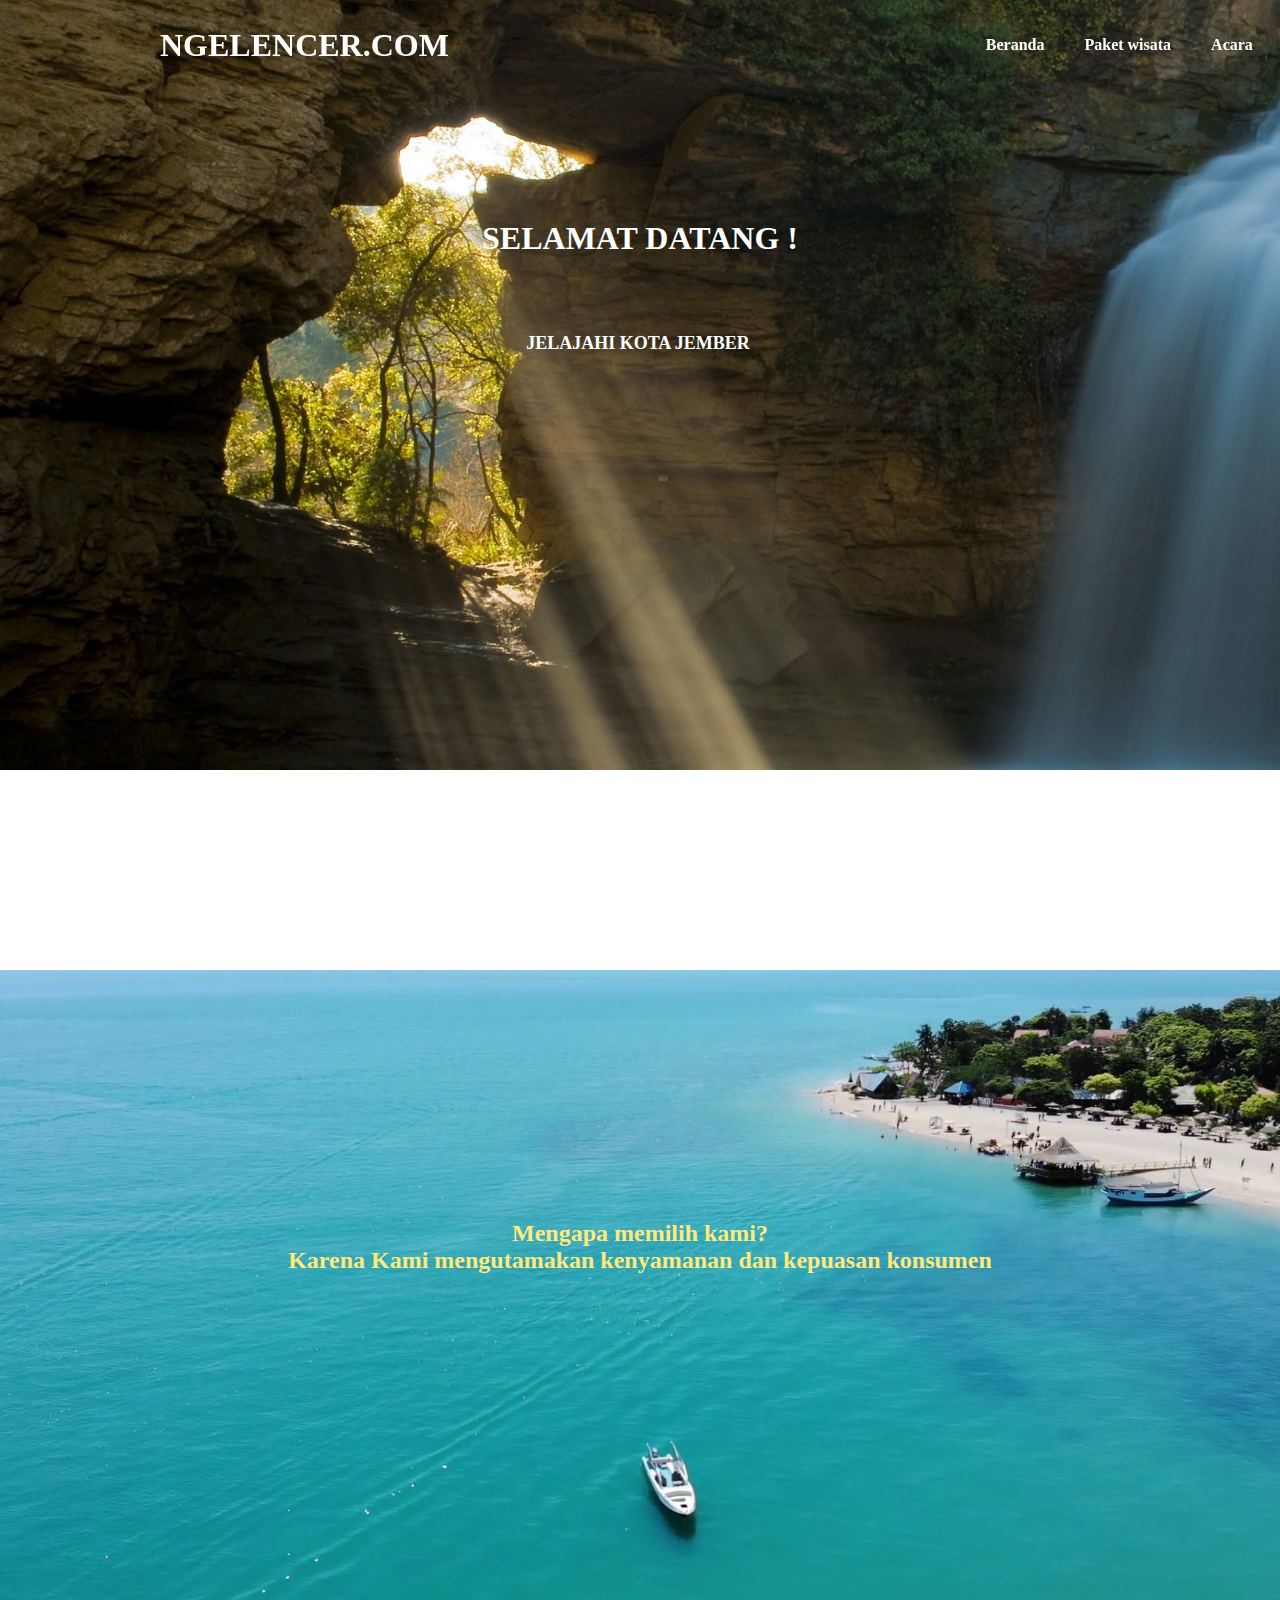
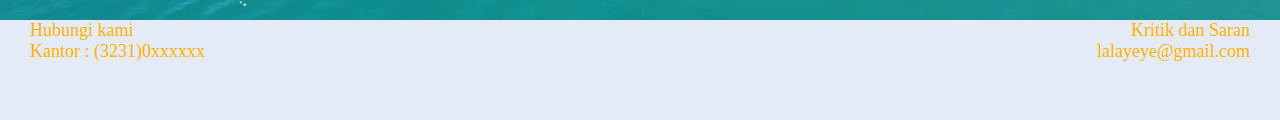
<file: index.html>
<!DOCTYPE html>
<html lang="en">
<head>
    <meta charset="UTF-8">
    <meta name="viewport" content="width=device-width, initial-scale=1.0">
    <meta http-equiv="X-UA-Compatible" content="ie=edge">
    <link rel="stylesheet" href="https://cdnjs.cloudflare.com/ajax/libs/font-awesome/4.7.0/css/font-awesome.min.css">
    <link rel="stylesheet" href="style.css">
    <title>NGELENCER.COM | Beranda</title>
</head>
<body>
    
    <div class="bg">
        <!-- navbar -->

        <div class="bg_nv">
            <div class="logo">
                <H1>NGELENCER.COM</H1>
            </div>
            
            <div class="menu" id="myMenu">
                <a href="login.html">Masuk</a>
                <a href="acara.html">Acara</a>
                <a href="paketwisata.html">Paket wisata</a>
                <a href="#">Beranda</a>
                <a href="javascript:void(0);" class="icon" onclick="myFunction()">
                    <i class="fa fa-bars"></i>
                </a>
            </div>
        </div>
        <!-- end navbar -->

        <!-- page -->
        <div class="container">
            <h1 class="wlcm">SELAMAT DATANG !</h1>
            <br>
            <br>
            <!-- <h1 class="choice">PILIH TUJUAN ANDA</h1> -->

            <div class="chc1">
                <a href="wisata.html">JELAJAHI KOTA JEMBER</a>
            </div>

        </div>

    </div>

    <div class="break"></div>

    <div class="bg1">
        <div class="intr">
            <h2>Mengapa memilih kami? <br> Karena Kami mengutamakan kenyamanan dan kepuasan konsumen</h2>
        </div>

        <div class="contact">
            <p>Hubungi kami <br> Kantor : (3231)0xxxxxx</p>
        </div>

        <div class="mssg">
            <p>Kritik dan Saran <br> lalayeye@gmail.com </p>
        </div>
    </div>

        <!-- end page -->


</body>

<script>
        function myFunction() {
            var x = document.getElementById("myMenu");
            if (x.className === "menu") {
                x.className += " responsive";
            } else {
                x.className = "menu";
            }
        }
</script>
</html>
</file>
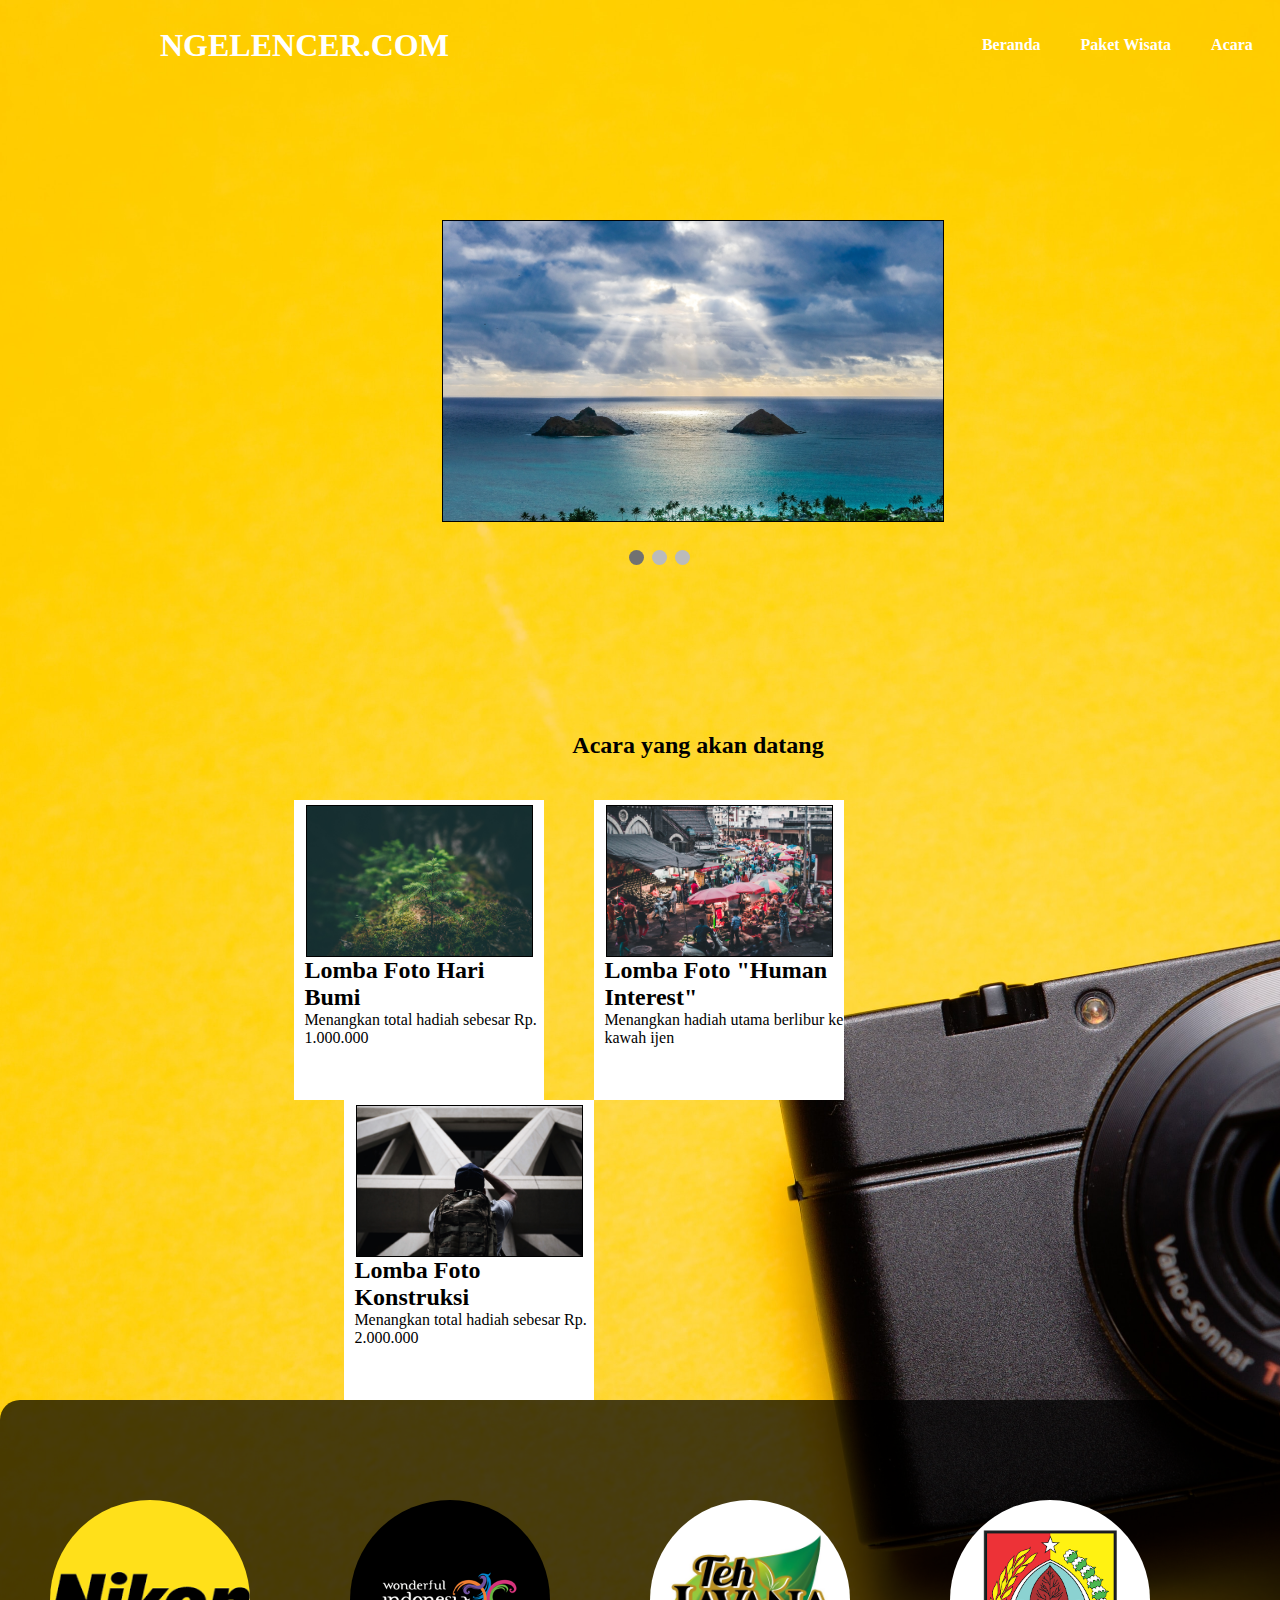
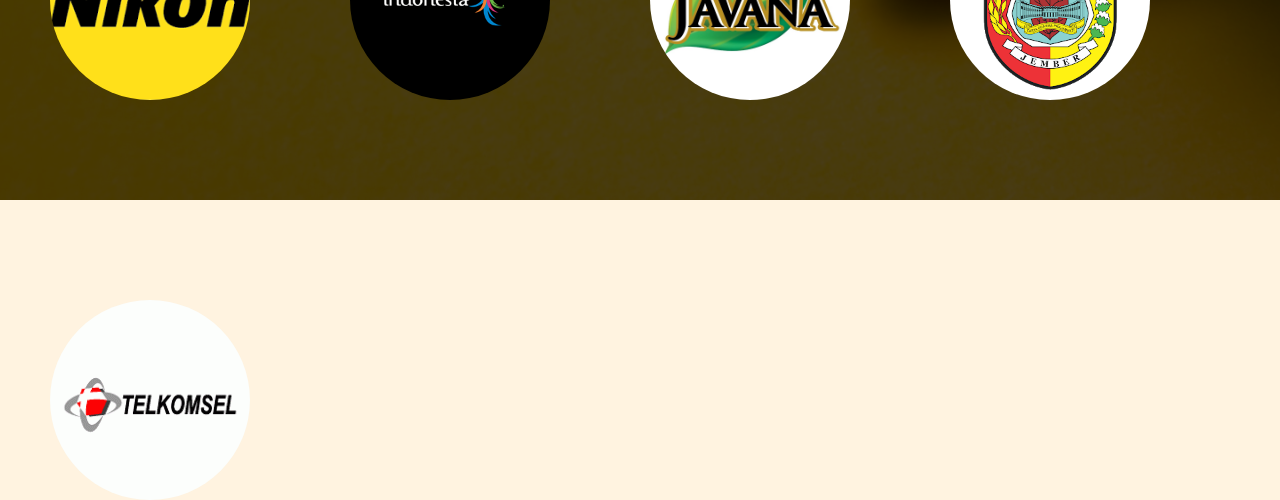
<file: acara.html>
<!DOCTYPE html>
<html lang="en">
<head>
    <meta charset="UTF-8">
    <meta name="viewport" content="width=device-width, initial-scale=1.0">
    <meta http-equiv="X-UA-Compatible" content="ie=edge">
    <link rel="stylesheet" href="https://cdnjs.cloudflare.com/ajax/libs/font-awesome/4.7.0/css/font-awesome.min.css">
    <link rel="stylesheet" href="acara.css">
    <title>NGELENCER.COM | Acara </title>
</head>
<body>

    <div class="cont">
        <!-- navbar -->

        <div class="bg_nv">
            <div class="logo">
                <H1>NGELENCER.COM</H1>
            </div>
            
            <div class="menu" id="myMenu">
                <a href="login.html">Masuk</a>
                <a href="#">Acara</a>
                <a href="paketwisata.html">Paket Wisata</a>
                <a href="index.html">Beranda</a>
                <a href="javascript:void(0);" class="icon" onclick="myFunction()">
                        <i class="fa fa-bars"></i>
                    </a>
                </div>
        </div>

        <!-- end navbar -->
            
        <div class="slideshowcont">
            <div style="background-image: url(img/amanda-phung-1w2xsyc2wwI-unsplash.jpg);" class="mySlides">
            </div>

            <div style="background-image: url(img/anton-darius-thesollers-IuQKQxZs-TA-unsplash.jpg);" class="mySlides">
            </div>

            <div style="background-image: url(img/thomas-willmott-TK9ymohO1D4-unsplash.jpg);" class="mySlides"></div>
        </div>
        <br>

        <div style="text-align:center" class="dodot">
            <span class="dot"></span> 
            <span class="dot"></span> 
            <span class="dot"></span> 
        </div>

        <div class="up">
            <h1>Acara yang akan datang</h1>
        </div>
        <div class="con">
            <a href="lomba_a.html">
            <div class="a">
                <div class="a1"></div>
                <h1>Lomba Foto Hari Bumi</h1>
                <p>Menangkan total hadiah sebesar Rp. 1.000.000</p>
            </div>
            </a>

            <a href="lomba_b.html">
            <div class="b">
                <div class="b1"></div>
                <h1>Lomba Foto "Human Interest"</h1>
                <p>Menangkan hadiah utama berlibur ke kawah ijen </p>
            </div>
            </a>
            <a href="lomba_c.html">
            <div class="c">
                <div class="c1"></div>
                <h1>Lomba Foto Konstruksi</h1>
                <p>Menangkan total hadiah sebesar Rp. 2.000.000</p>
            </div>
            </a>

        </div>
    <!-- end body -->

    <!-- footer -->
        <div class="iklan">
            <div class="sp1"></div>
            <div class="sp2"></div>
            <div class="sp3"></div>
            <div class="sp4"></div>
            <div class="sp5"></div>
        </div>
    </div>




    <!-- end footer -->
    </div>

</body>
<script>
    var slideIndex = 0;
    showSlides();
        
function showSlides() {
    var i;
    var slides = document.getElementsByClassName("mySlides");
    var dots = document.getElementsByClassName("dot");
    for (i = 0; i < slides.length; i++) {
    slides[i].style.display = "none";  
    }
    slideIndex++;
    if (slideIndex > slides.length) {slideIndex = 1}    
    for (i = 0; i < dots.length; i++) {
    dots[i].className = dots[i].className.replace(" active", "");
    }
    slides[slideIndex-1].style.display = "block";  
    dots[slideIndex-1].className += " active";
    setTimeout(showSlides, 2000); // Change image every 2 seconds
}
</script>
        
<script>
    function myFunction() {
        var x = document.getElementById("myMenu");
        if (x.className === "menu") {
            x.className += " responsive";
        } else {
            x.className = "menu";
        }
    }
</script>


</html>
</file>
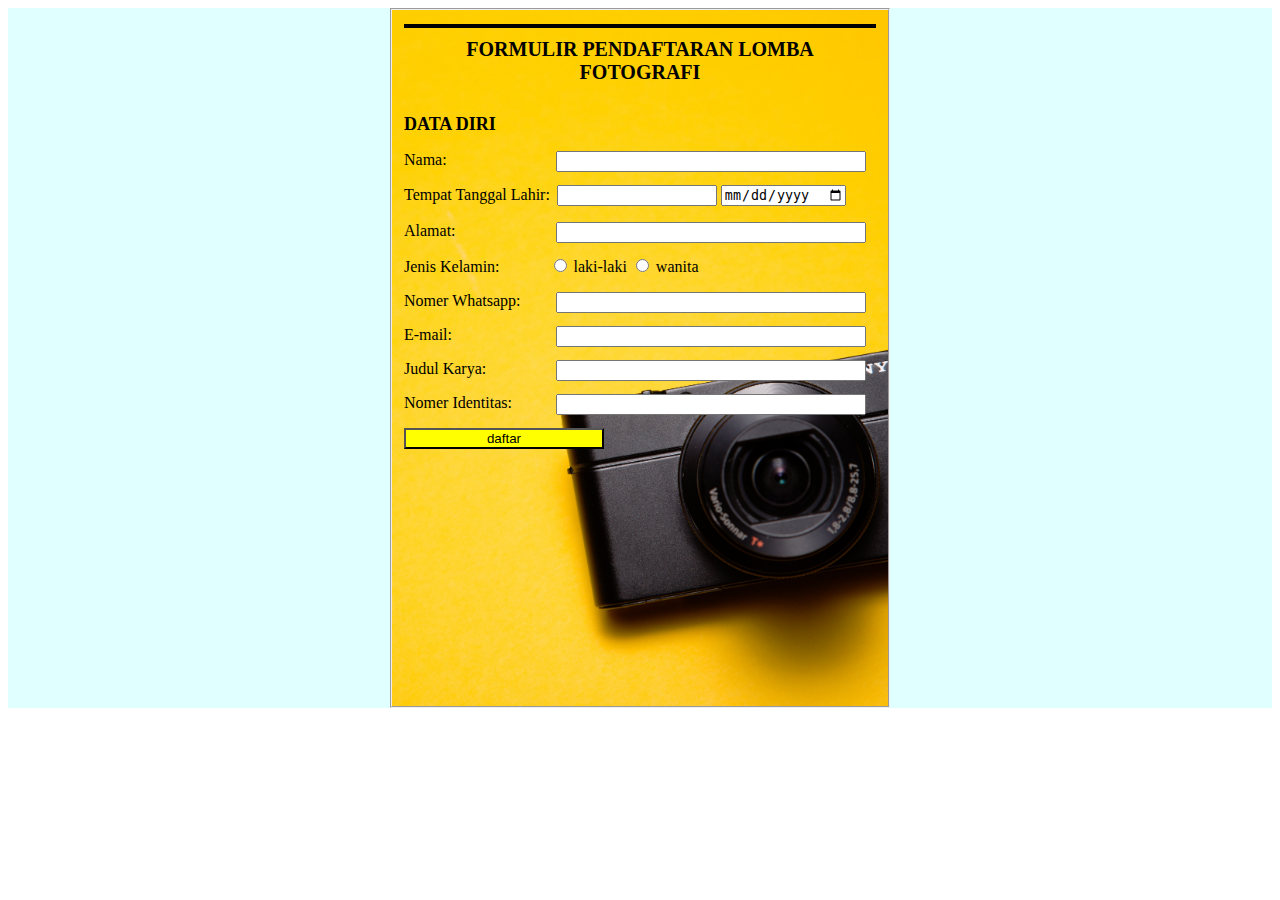
<file: form.html>
<!DOCTYPE html>
<html lang="en">
<head>
    <meta charset="UTF-8">
    <meta name="viewport" content="width=device-width, initial-scale=1.0">
    <meta http-equiv="X-UA-Compatible" content="ie=edge">
    <link rel="stylesheet" href="form.css">
    <title>form</title>
</head>
<body>
    <!-- <form action="login.php" method="POST"> -->
    <div class="FORM">

        <form action="index.html" method="">
            <fieldset class="form">
            <!-- <legend class="tittle">Login</legend> -->
            <hr class="garis">
            <h1>FORMULIR PENDAFTARAN LOMBA FOTOGRAFI</h1>
            <h2>DATA DIRI</h2>
            <p>
                <label >Nama: </label>
                <input class="nama" type="text"/>
            </p>

            <p>
                <label >Tempat Tanggal Lahir: </label>
                <input  class= "tempat" type="place">
                <input type="date" >
            </p>

            <p>
                <label >Alamat: </label>
                <input class="alamat" type="text"/>
            </p>

            <p>
                <label>Jenis Kelamin: </label>
                <label><input class="laki" type="radio" name="gender" value="male"/> laki-laki</label>
                <label><input type="radio" name="gender" value="female"/> wanita</label>
            </p>

            <p>
                <label >Nomer Whatsapp: </label>
                <input class="wa" type="string">
            </p>

            <p>
                <label >E-mail:</label>
                <input class="email" type="email">
            </p>

            <p>
                <label >Judul Karya:</label>
                <input class="judul" type="text">
            </p>

            <p>
                <label >Nomer Identitas:</label>
                <input class="NoID" type="string">
            </p>

            <!-- <a style="width: 200px;height: 50px; background-color: gray; text-decoration: none; color: black;" href="e-tourismhome.html">daftar</a> -->
             <p>
                <input class="submit" type="submit" name="submit" value="daftar"/>
            </p>

            </fieldset>
        </form>

    </div>  

</body>
</html>
</file>
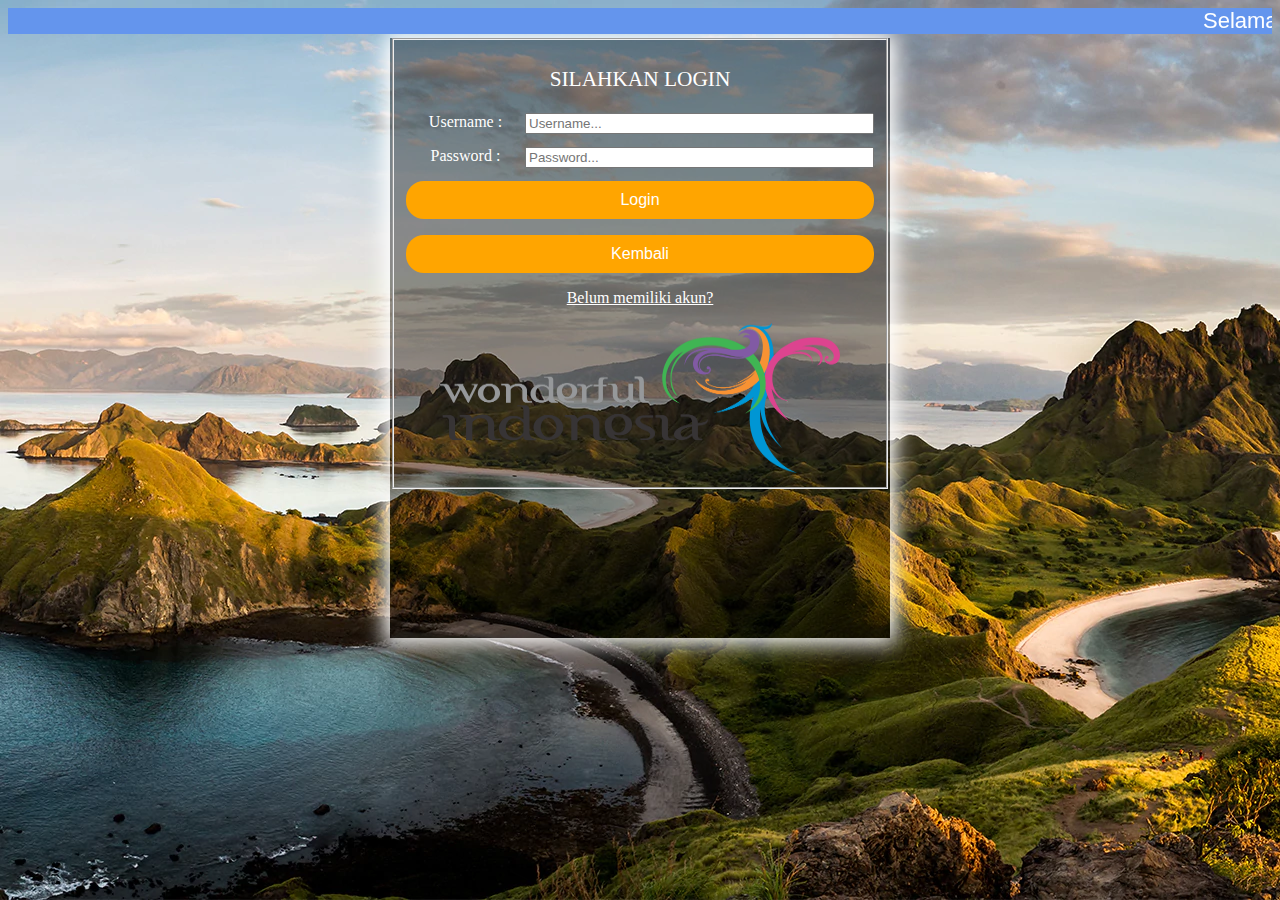
<file: login.html>
<!DOCTYPE html>
<html>
<head>
	 <marquee scrollamount="8" bgcolor=#6495ED style="font-family:arial; font-size:22px">Selamat datang di website kami ! Silahkan login terlebih dahulu untuk menikmati paket liburan yang kami sediakan !
        </marquee>
    <title>Login</title>
    <link rel="stylesheet" type="text/css" href="login.css">
</head>
<body>
	<center>
	<form class="login" action="index.html" method="GET" enctype="multipart/form-data">
	<fieldset class="login2">
		<p class="tulisan_login">Silahkan Login</p>
		<p>
		<label>Username :</label>
        <input minlength="8" type="text" name="username" placeholder="Username..." style="width: 341px; float: right" required="" />
		</p>
		<p><label>Password :</label> 
        <input minlength="8" type="password" name="password" placeholder="Password..." style="width: 341px; float: right" required="" />
        </p>
        <p>
        <input type="submit" class="tombol_login" value="Login">
		</p>
		<p>
		<input type="button" class="tombol_back" value="Kembali" onclick="history.go(-1)">
		</p>
		<p>
		<a type="link" style="color: white" href="register.html">Belum memiliki akun?</a>
		</p>
		<img src="img/wi.png" height="150" width="400"/>
	</center>	
</fieldset>
</form>
</body>
</html>
</file>
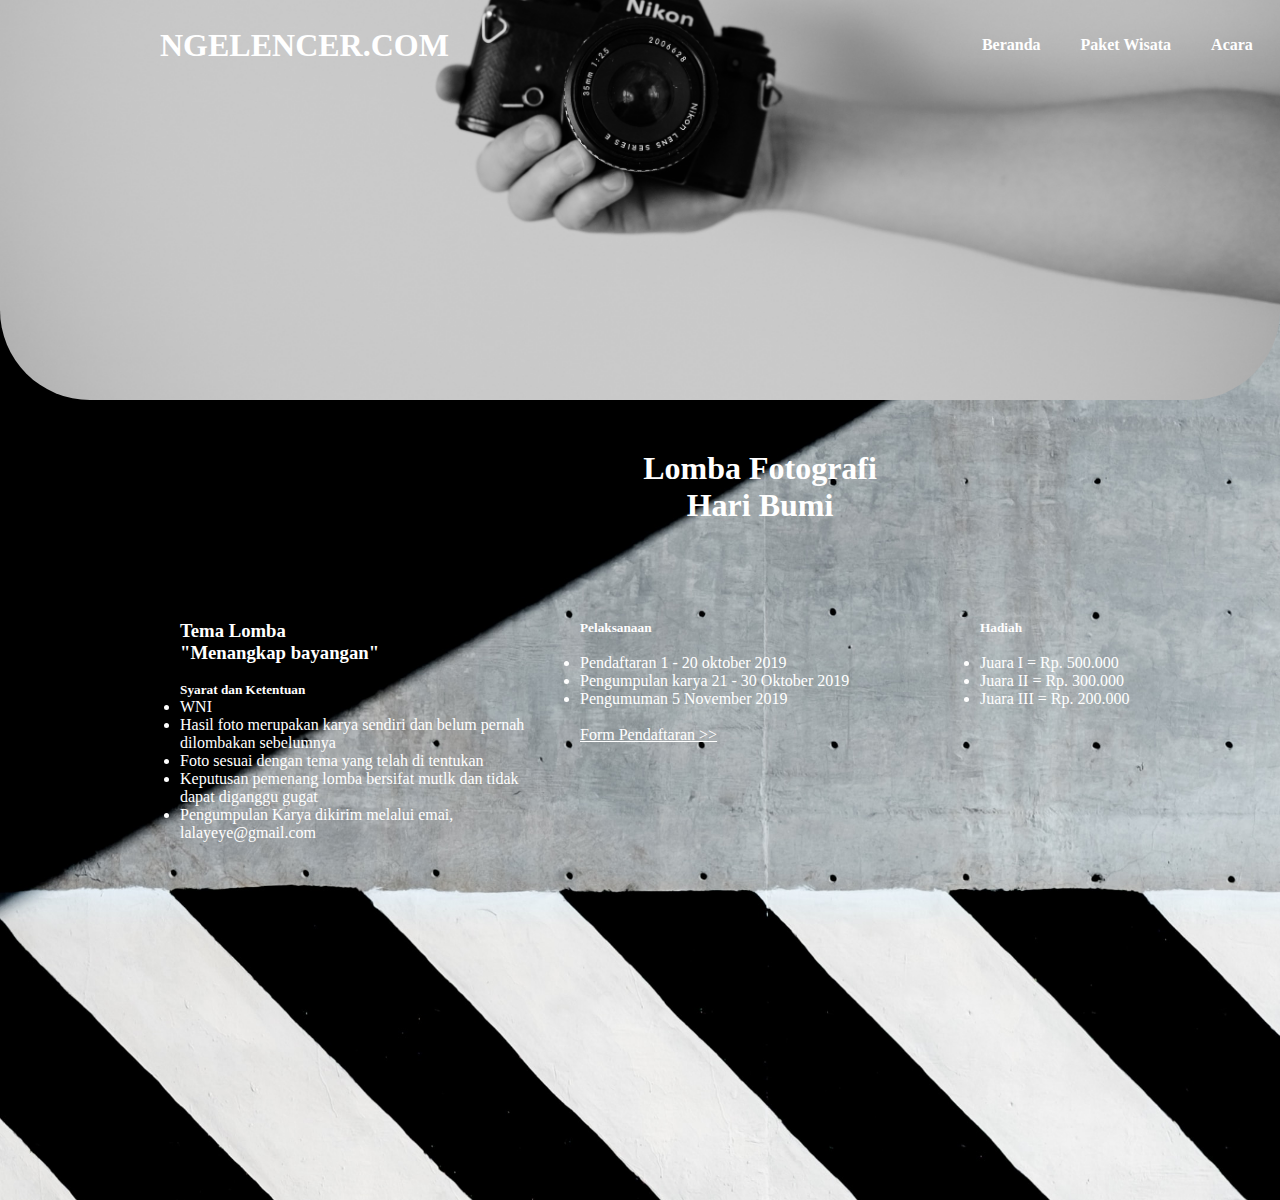
<file: lomba_a.html>
<!DOCTYPE html>
<html lang="en">
<head>
    <meta charset="UTF-8">
    <meta name="viewport" content="width=device-width, initial-scale=1.0">
    <meta http-equiv="X-UA-Compatible" content="ie=edge">
    <link rel="stylesheet" href="https://cdnjs.cloudflare.com/ajax/libs/font-awesome/4.7.0/css/font-awesome.min.css">
    <link rel="stylesheet" href="lomba_a.css">
    <title> NGELENCER.COM | LOMBA</title>
</head>
<body>

    <div class="bg">

        <div class="pttrn">

            <!-- navbar -->
            
            <div class="bg_nv">
                <div class="logo">
                    <H1>NGELENCER.COM</H1>
                </div>
                
                <div class="menu" id="myMenu">
                    <a href="login.html">Masuk</a>
                    <a href="acara.html">Acara</a>
                    <a href="paketwisata.html">Paket Wisata</a>
                    <a href="index.html">Beranda</a>
                    <a href="javascript:void(0);" class="icon" onclick="myFunction()">
                        <i class="fa fa-bars"></i>
                        </a>
                </div>
            </div>
                
            <!-- end navbar -->

        </div>

        <div class="up">
                <h1>Lomba Fotografi <br> Hari Bumi</h1>
        </div>

        <div class="cont">
            <div class="a">
                <h3>Tema Lomba <br> "Menangkap bayangan" </h3>
                <br>
                <h5>Syarat dan Ketentuan</h5>
                <li>WNI</li>
                <li>Hasil foto merupakan karya sendiri dan belum pernah dilombakan sebelumnya</li>
                <li>Foto sesuai dengan tema yang telah di tentukan</li>
                <li>Keputusan pemenang lomba bersifat mutlk dan tidak dapat diganggu gugat </li>
                <li>Pengumpulan Karya dikirim melalui emai, lalayeye@gmail.com</li>
            </div>
            <div class="b">
                <h5>Pelaksanaan</h5>
                <br>
                <li>Pendaftaran 1 - 20 oktober 2019</li>
                <li>Pengumpulan karya 21 - 30 Oktober 2019</li>
                <li>Pengumuman 5 November 2019</li>
                <br>
                <a style="color: white; " href="form.html">Form Pendaftaran >></a>
            </div>
            <div class="c">
                <h5>Hadiah</h5>
                <br>
                <li>Juara I = Rp. 500.000 </li>
                <li>Juara II = Rp. 300.000 </li>
                <li>Juara III = Rp. 200.000 </li>
            </div>
        </div>

    </div>
</body>

<script>
    function myFunction() {
        var x = document.getElementById("myMenu");
        if (x.className === "menu") {
            x.className += " responsive";
        } else {
            x.className = "menu";
        }
    }
</script>


</html>
</file>
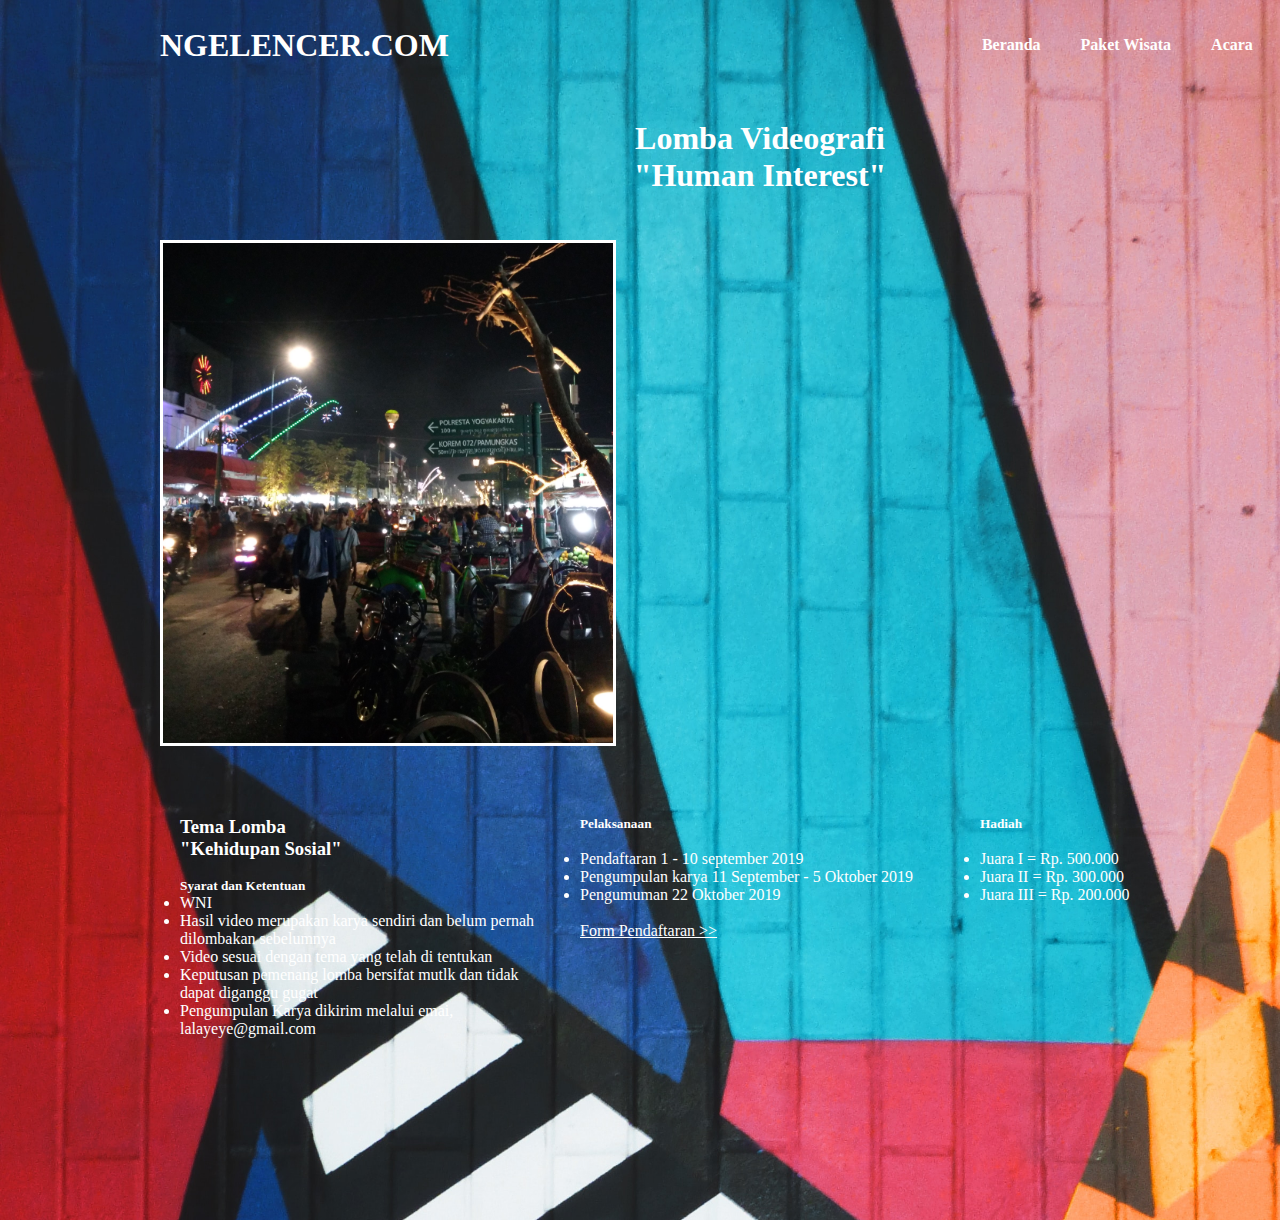
<file: lomba_b.html>
<!DOCTYPE html>
<html lang="en">
<head>
    <meta charset="UTF-8">
    <meta name="viewport" content="width=device-width, initial-scale=1.0">
    <meta http-equiv="X-UA-Compatible" content="ie=edge">
    <link rel="stylesheet" href="https://cdnjs.cloudflare.com/ajax/libs/font-awesome/4.7.0/css/font-awesome.min.css">
    <link rel="stylesheet" href="lomba_b.css">
    <title> NGELENCER.COM | LOMBA</title>
</head>
<body>

    <div class="bg">

        <!-- <div class="pttrn"> -->

            <!-- navbar -->
            
            <div class="bg_nv">
                <div class="logo">
                    <H1>NGELENCER.COM</H1>
                </div>
                
                <div class="menu" id="myMenu">
                    <a href="login.html">Masuk</a>
                    <a href="acara.html">Acara</a>
                    <a href="paketwisata.html">Paket Wisata</a>
                    <a href="index.html">Beranda</a>
                    <a href="javascript:void(0);" class="icon" onclick="myFunction()">
                        <i class="fa fa-bars"></i>
                        </a>
                </div>
            </div>
                
            <!-- end navbar -->

        <!-- </div> -->

        <div class="up">
            <h1>Lomba Videografi <br> "Human Interest"</h1>
        </div>

        <div class="pattern"></div>

        <div class="cont">
            <div class="a">
                <h3>Tema Lomba <br> "Kehidupan Sosial" </h3>
                    <br>
                    <h5>Syarat dan Ketentuan</h5>
                    <li>WNI</li>
                    <li>Hasil video merupakan karya sendiri dan belum pernah dilombakan sebelumnya</li>
                    <li>Video sesuai dengan tema yang telah di tentukan</li>
                    <li>Keputusan pemenang lomba bersifat mutlk dan tidak dapat diganggu gugat </li>
                    <li>Pengumpulan Karya dikirim melalui emai, lalayeye@gmail.com</li>
            </div>
            <div class="b">
                <h5>Pelaksanaan</h5>
                    <br>
                    <li>Pendaftaran 1 - 10 september 2019</li>
                    <li>Pengumpulan karya 11 September - 5 Oktober 2019</li>
                    <li>Pengumuman 22 Oktober 2019</li>
                    <br>
                    <a style="color: white; " href="form.html">Form Pendaftaran >></a>
            </div>
            <div class="c">
                <h5>Hadiah</h5>
                    <br>
                    <li>Juara I = Rp. 500.000 </li>
                    <li>Juara II = Rp. 300.000 </li>
                    <li>Juara III = Rp. 200.000 </li>
            </div>
        </div>

    </div>
</body>

<script>
    function myFunction() {
        var x = document.getElementById("myMenu");
        if (x.className === "menu") {
            x.className += " responsive";
        } else {
            x.className = "menu";
        }
    }
</script>


</html>
</file>
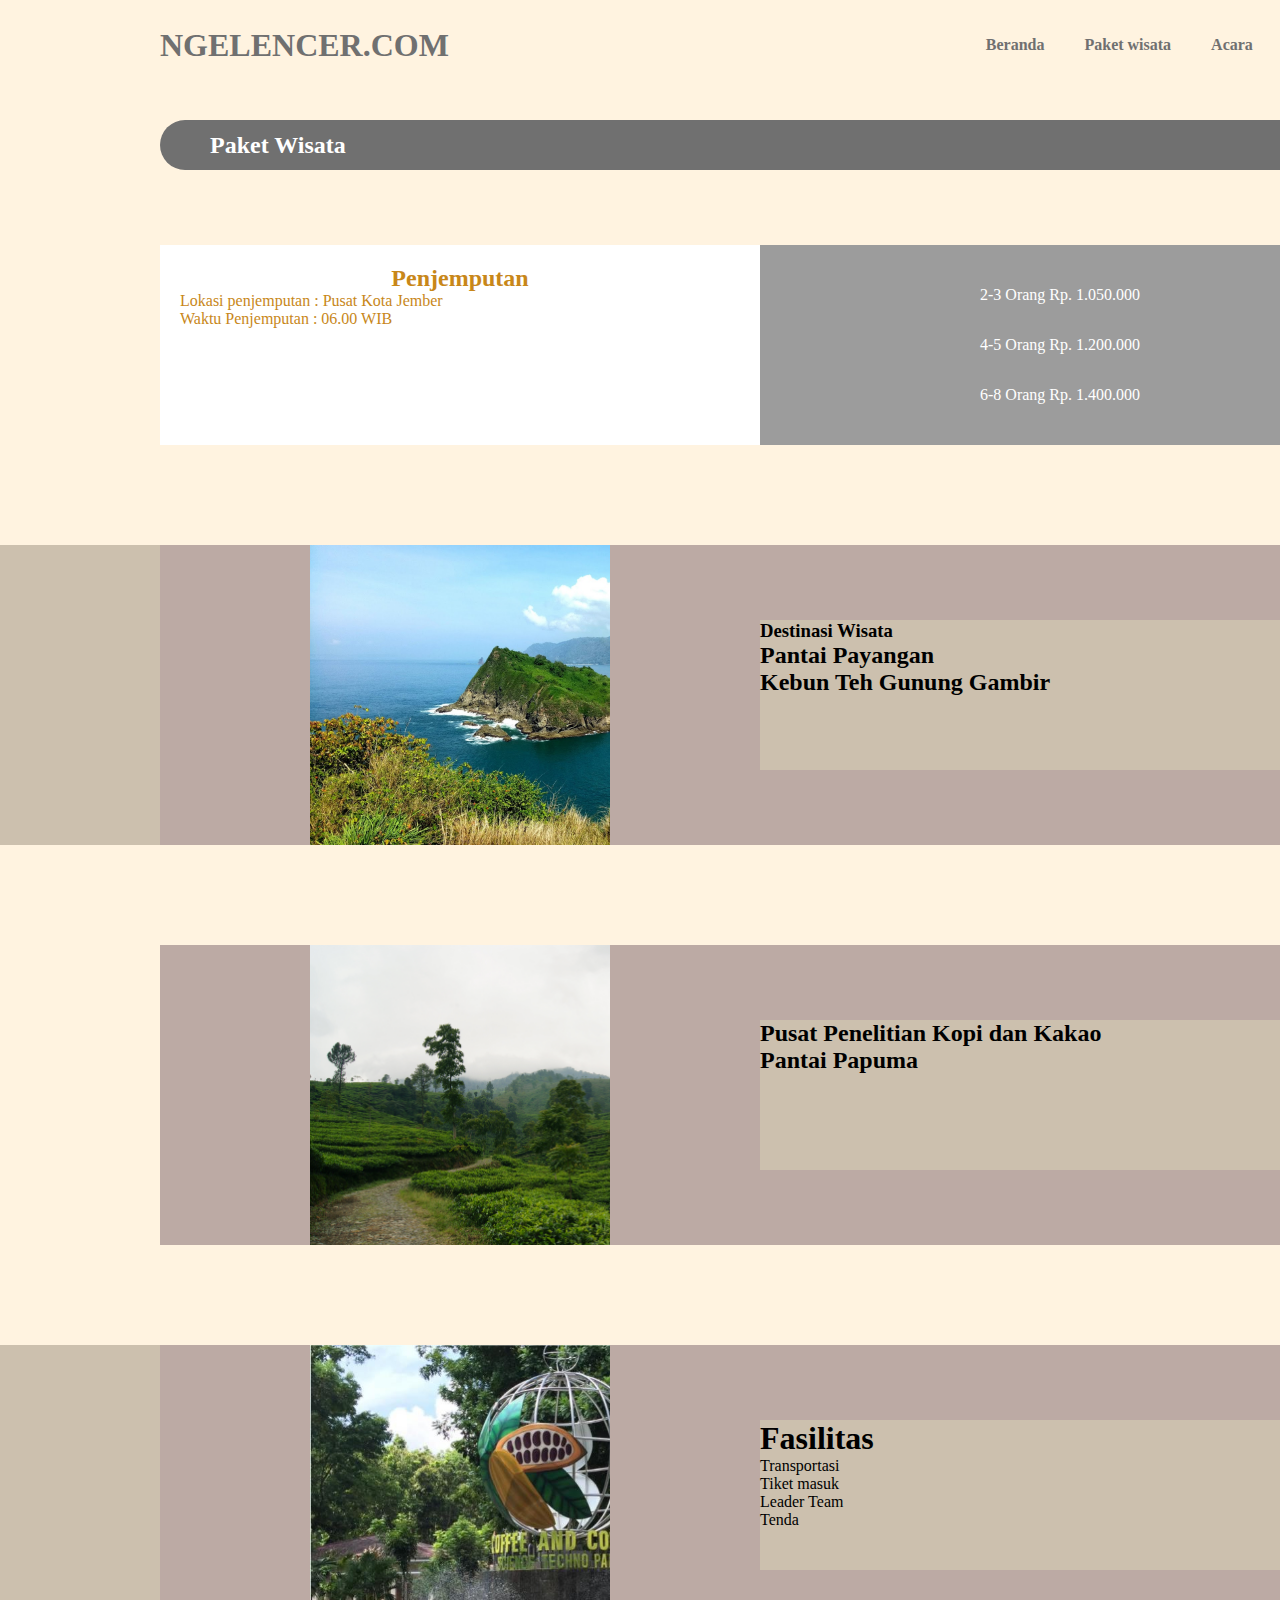
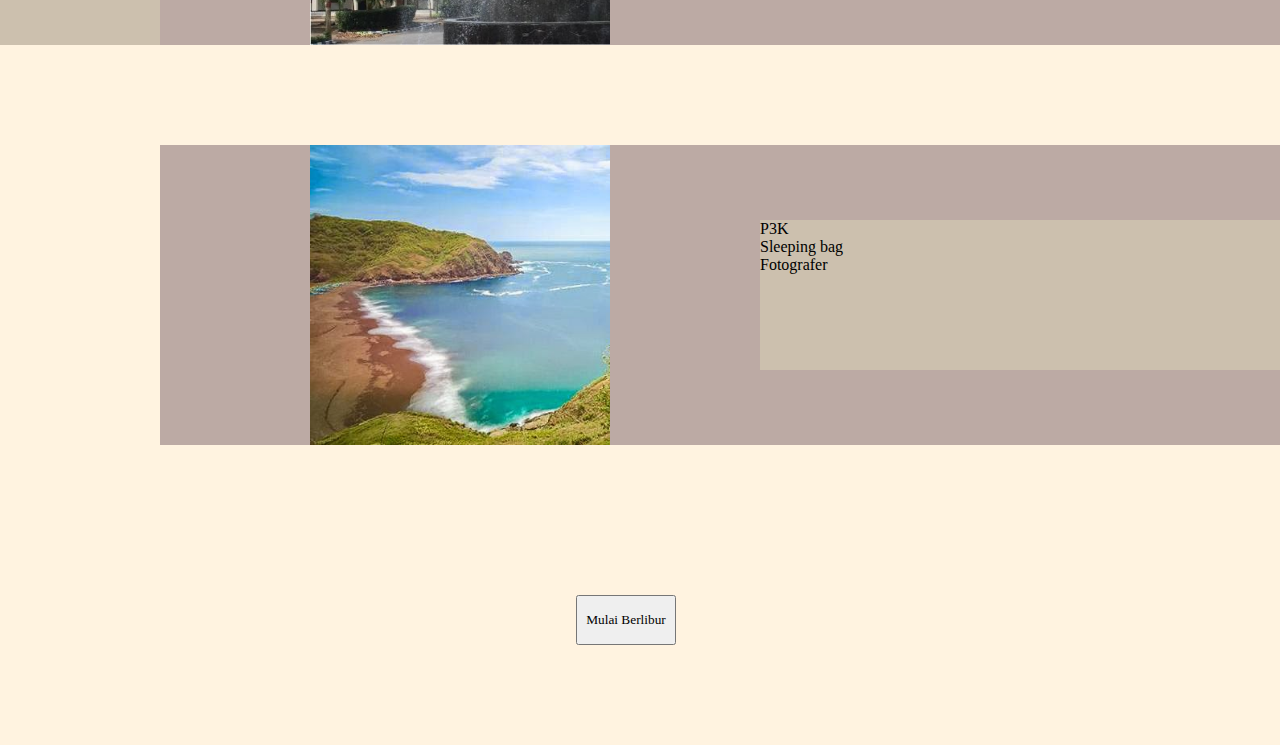
<file: paketA.html>
<!DOCTYPE html>
<html lang="en">
<head>
    <meta charset="UTF-8">
    <meta name="viewport" content="width=device-width, initial-scale=1.0">
    <meta http-equiv="X-UA-Compatible" content="ie=edge">
    <link rel="stylesheet" href="https://cdnjs.cloudflare.com/ajax/libs/font-awesome/4.7.0/css/font-awesome.min.css">
    <link rel="stylesheet" href="paketA.css">
    <title>NGELENCER.COM | PAKET WISATA</title>
</head>
<body>
    <form class="pkt1" action="pembayaran.html" method="GET" enctype="multipart/form-data" >
        <!-- navbar -->
        <div class="bg_nv">
            <div class="logo">
                <H1>NGELENCER.COM</H1>
            </div>
            
            <div class="menu" id="myMenu">
                <a href="login.html">Masuk</a>
                <a href="acara.html">Acara</a>
                <a href="paketwisata.html">Paket wisata</a>
                <a href="index.html">Beranda</a>
                <a href="javascript:void(0);" class="icon" onclick="myFunction()">
                        <i class="fa fa-bars"></i>
                    </a>
                </div>
            </div>
            <!-- end navbar -->
            
            <!-- page -->
            <div class="tittle">
                <h2>Paket Wisata</h2>
            </div>
            
            <div class="cont">
                <div class="mepo">
                    <h4>Penjemputan</h4>
                    <p>Lokasi penjemputan : Pusat Kota Jember</p>
                    <p>Waktu Penjemputan : 06.00 WIB</p>
                </div>
                <div class="passgr">
                    <p>2-3 Orang Rp. 1.050.000</p>
                    <p>4-5 Orang Rp. 1.200.000</p>
                    <p>6-8 Orang Rp. 1.400.000</p>
                </div>
            </div>
            
            <div class="bg">
                <div class="bga">
                    <div class="bga1">
                        <div class="bga1_1"></div>
                    </div>
                    <div class="bga2">
                        <div class="bga2_1">
                            <h3>Destinasi Wisata</h3>
                            <h2>Pantai Payangan</h2>
                            <h2>Kebun Teh Gunung Gambir</h2>
                        </div>
                    </div>
                </div>
            </div>
            
            <div class="bg" id="a">
                <div class="bga" id="a1">
                    <div class="bga1">
                        <div class="bga1_1" id="a1_1"></div>
                    </div>
                    <div class="bga2">
                        <div class="bga2_1">
                            <h2>Pusat Penelitian Kopi dan Kakao</h2>
                            <h2>Pantai Papuma</h2>
                        </div>
                    </div>
                </div>
            </div>
            
            <div class="bg" id="b">
                <div class="bga">
                    <div class="bga1">
                        <div class="bga1_1" id="b1_1"></div>
                    </div>
                    <div class="bga2">
                        <div class="bga2_1">
                            <h1>Fasilitas</h1>
                            <p>Transportasi</p>
                            <p>Tiket masuk</p>
                            <p>Leader Team</p>
                            <p>Tenda</p>
                        </div>
                    </div>
                </div>
            </div>
            
            <div class="bg" id="a">
                <div class="bga" id="a1">
                    <div class="bga1">
                        <div class="bga1_1" id="c1_1"></div>
                    </div>
                    <div class="bga2">
                        <div class="bga2_1">
                            <p>P3K</p>
                            <p>Sleeping bag</p>
                            <p>Fotografer</p>
                        </div>
                    </div>
                </div>
            </div>
            
            <div class="footer"> 
                <input class="submit" type="submit" value="Mulai Berlibur">
            </div>
            <!-- endpage -->
            
        </form>
        </body>
        
        <script>
    function myFunction() {
        var x = document.getElementById("myMenu");
        if (x.className === "menu") {
            x.className += " responsive";
        } else {
            x.className = "menu";
        }
    }
</script>

</html>
</file>
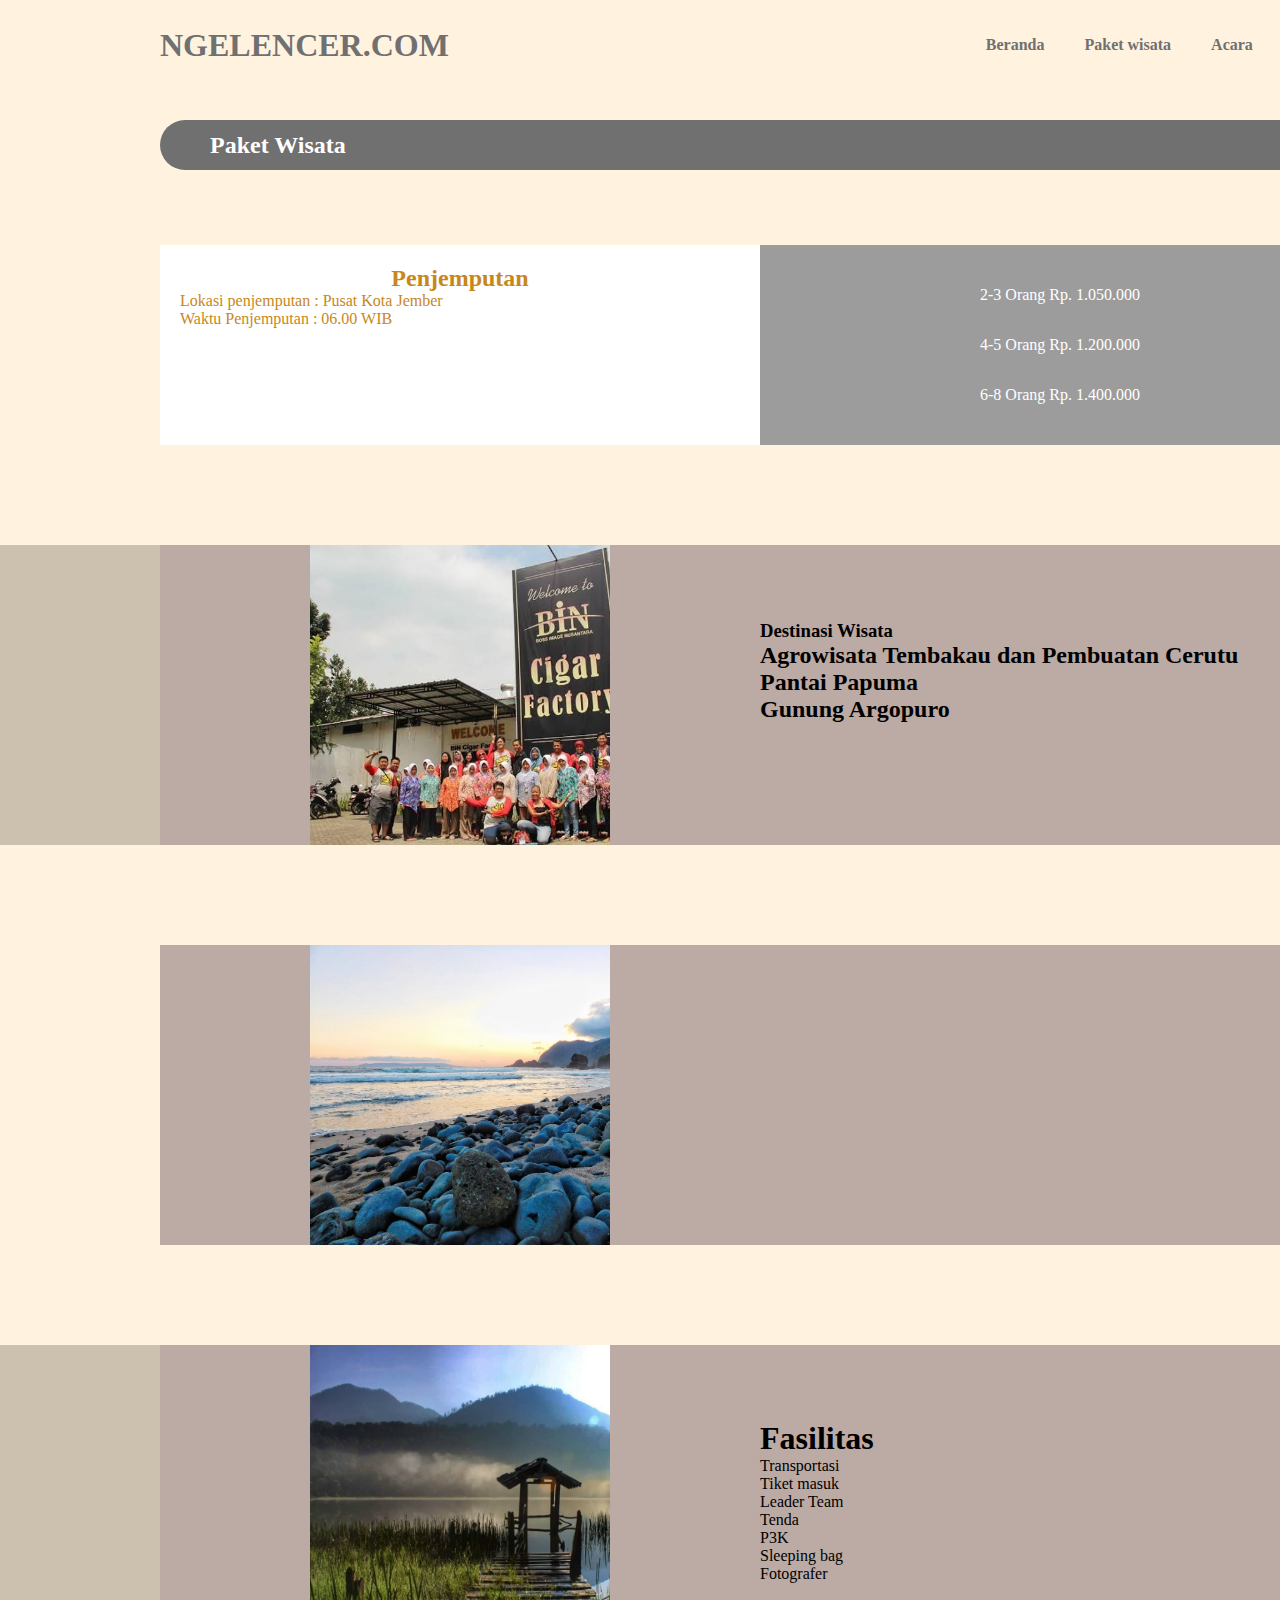
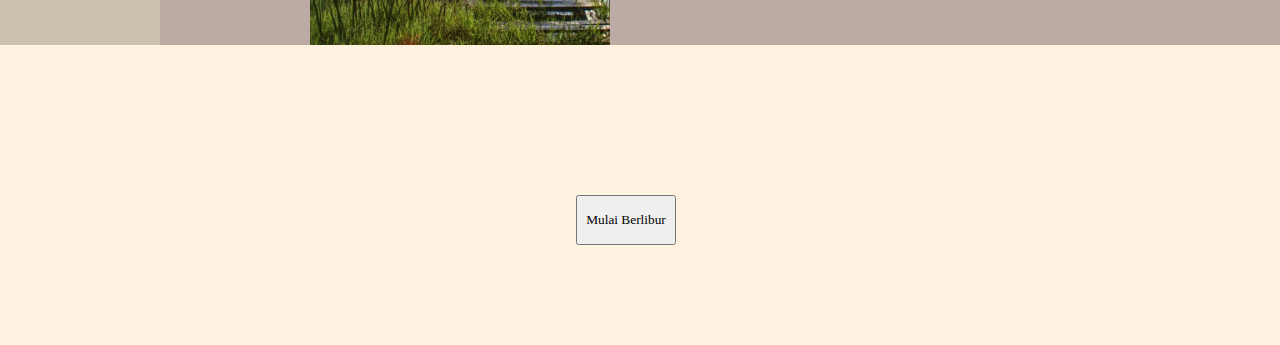
<file: paketB.html>
<!DOCTYPE html>
<html lang="en">
<head>
    <meta charset="UTF-8">
    <meta name="viewport" content="width=device-width, initial-scale=1.0">
    <meta http-equiv="X-UA-Compatible" content="ie=edge">
    <link rel="stylesheet" href="https://cdnjs.cloudflare.com/ajax/libs/font-awesome/4.7.0/css/font-awesome.min.css">
    <link rel="stylesheet" href="paketB.css">
    <title>NGELENCER.COM | PAKET WISATA</title>
</head>
<body>
    <form class="pkt2" action="pembayaran.html" method="GET" enctype="multipart/form-data" >
        <!-- navbar -->
        <div class="bg_nv">
            <div class="logo">
                <H1>NGELENCER.COM</H1>
            </div>
            
            <div class="menu" id="myMenu">
                <a href="login.html">Masuk</a>
                <a href="acara.html">Acara</a>
                <a href="paketwisata.html">Paket wisata</a>
                <a href="index.html">Beranda</a>
                <a href="javascript:void(0);" class="icon" onclick="myFunction()">
                        <i class="fa fa-bars"></i>
                    </a>
                </div>
            </div>
            <!-- end navbar -->
            
            <!-- page -->
            <div class="tittle">
                <h2>Paket Wisata</h2>
            </div>
            
            <div class="cont">
                <div class="mepo">
                    <h4>Penjemputan</h4>
                    <p>Lokasi penjemputan : Pusat Kota Jember</p>
                    <p>Waktu Penjemputan : 06.00 WIB</p>
                </div>
                <div class="passgr">
                    <p>2-3 Orang Rp. 1.050.000</p>
                    <p>4-5 Orang Rp. 1.200.000</p>
                    <p>6-8 Orang Rp. 1.400.000</p>
                </div>
            </div>
            
            <div class="bg">
                <div class="bga">
                    <div class="bga1">
                        <div class="bga1_1"></div>
                    </div>
                    <div class="bga2">
                        <div class="bga2_1">
                            <h3>Destinasi Wisata</h3>
                            <h2>Agrowisata Tembakau dan Pembuatan Cerutu</h2>
                            <h2>Pantai Papuma</h2>
                            <h2>Gunung Argopuro</h2>
                        </div>
                    </div>
                </div>
            </div>
            
            <div class="bg" id="a">
                <div class="bga" id="a1">
                    <div class="bga1">
                        <div class="bga1_1" id="a1_1"></div>
                    </div>
                    <div class="bga2">
                        <div class="bga2_1">
                            
                        </div>
                    </div>
                </div>
            </div>
            
            <div class="bg" id="b">
                <div class="bga">
                    <div class="bga1">
                        <div class="bga1_1" id="b1_1"></div>
                    </div>
                    <div class="bga2">
                        <div class="bga2_1">
                            <h1>Fasilitas</h1>
                            <p>Transportasi</p>
                            <p>Tiket masuk</p>
                            <p>Leader Team</p>
                            <p>Tenda</p>
                            <p>P3K</p>
                            <p>Sleeping bag</p>
                            <p>Fotografer</p>
                        </div>
                    </div>
                </div>
            </div>
            
            <!-- <div class="bg" id="a">
                <div class="bga" id="a1">
                    <div class="bga1">
                        <div class="bga1_1" id="c1_1"></div>
                    </div>
                    <div class="bga2">
                        <div class="bga2_1">
                            
                        </div>
                    </div>
                </div>
            </div> -->
            
            <div class="footer"> 
                <input class="submit" type="submit" value="Mulai Berlibur">
            </div>
            <!-- endpage -->
            
        </form>
        </body>
        
        <script>
    function myFunction() {
        var x = document.getElementById("myMenu");
        if (x.className === "menu") {
            x.className += " responsive";
        } else {
            x.className = "menu";
        }
    }
</script>

</html>
</file>
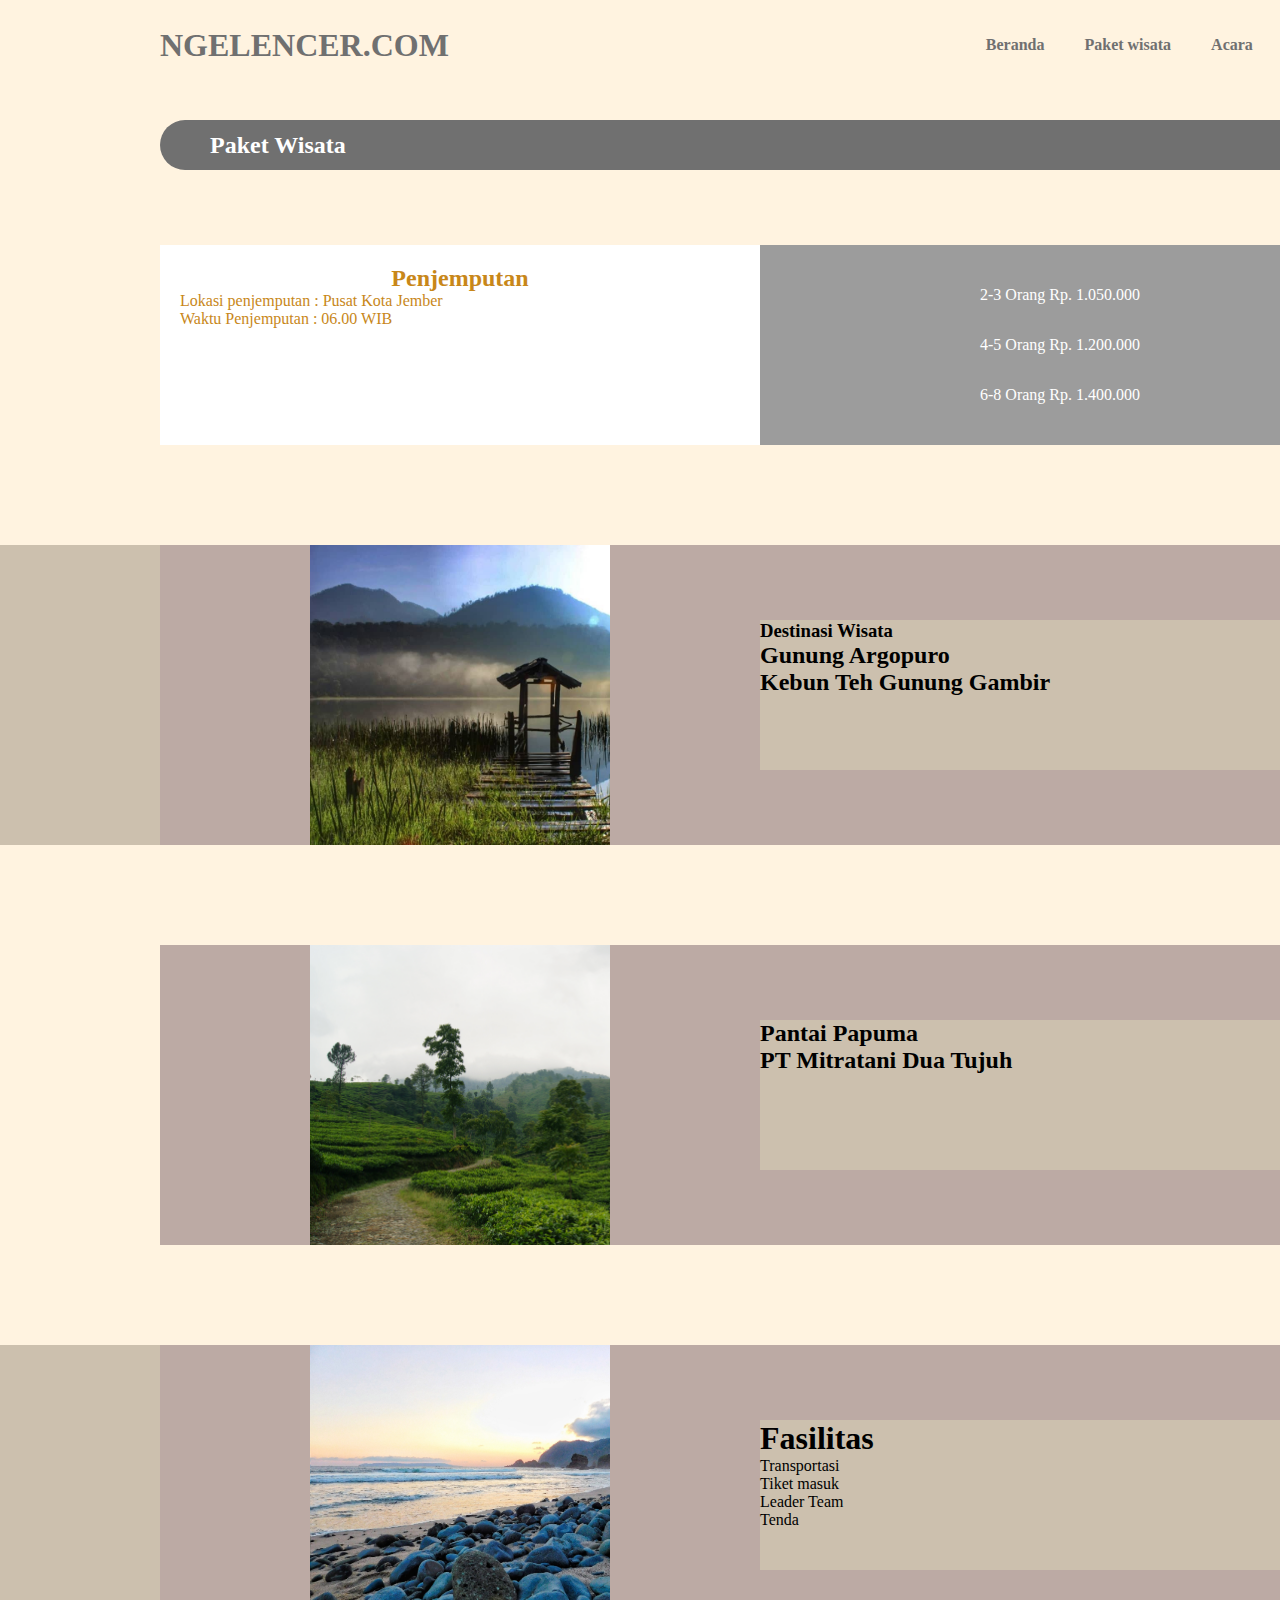
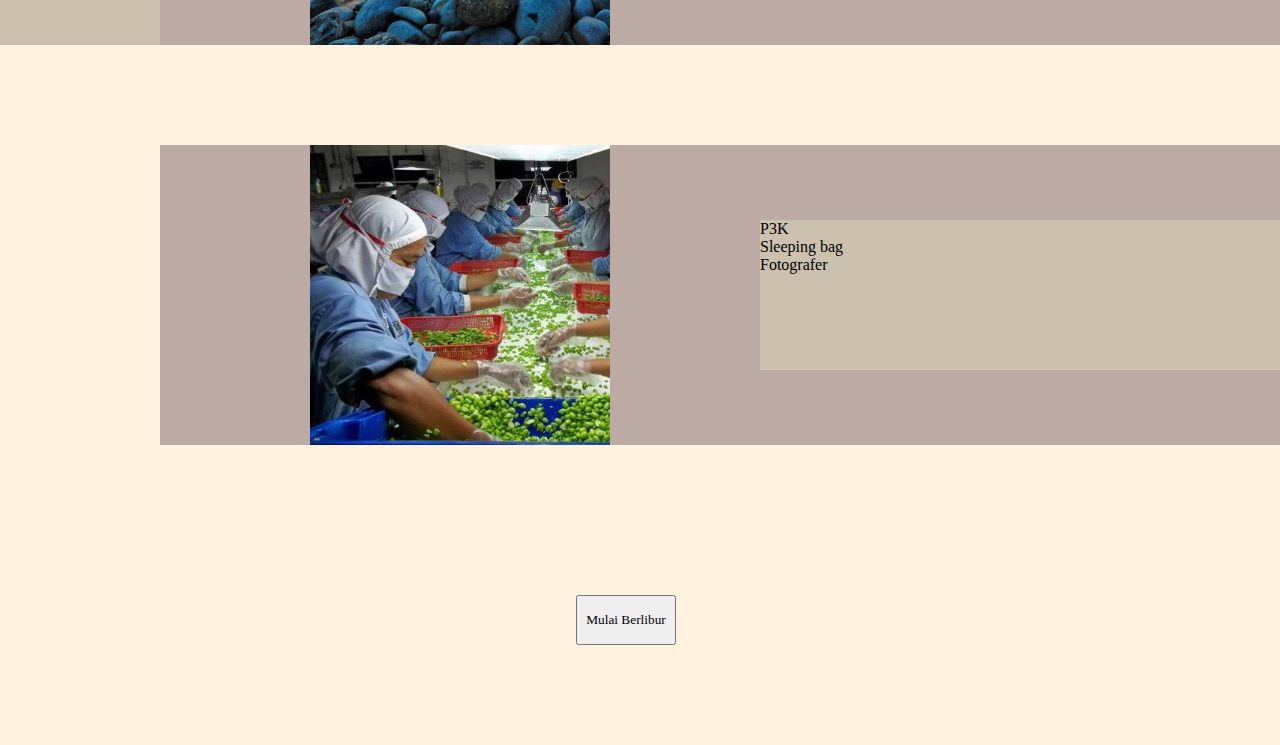
<file: paketC.html>
<!DOCTYPE html>
<html lang="en">
<head>
    <meta charset="UTF-8">
    <meta name="viewport" content="width=device-width, initial-scale=1.0">
    <meta http-equiv="X-UA-Compatible" content="ie=edge">
    <link rel="stylesheet" href="https://cdnjs.cloudflare.com/ajax/libs/font-awesome/4.7.0/css/font-awesome.min.css">
    <link rel="stylesheet" href="paketC.css">
    <title>NGELENCER.COM | PAKET WISATA</title>
</head>
<body>
    <form class="pkt3" action="pembayaran.html" method="GET" enctype="multipart/form-data" >
        <!-- navbar -->
        <div class="bg_nv">
            <div class="logo">
                <H1>NGELENCER.COM</H1>
            </div>
            
            <div class="menu" id="myMenu">
                <a href="login.html">Masuk</a>
                <a href="acara.html">Acara</a>
                <a href="paketwisata.html">Paket wisata</a>
                <a href="index.html">Beranda</a>
                <a href="javascript:void(0);" class="icon" onclick="myFunction()">
                        <i class="fa fa-bars"></i>
                    </a>
                </div>
            </div>
            <!-- end navbar -->
            
            <!-- page -->
            <div class="tittle">
                <h2>Paket Wisata</h2>
            </div>
            
            <div class="cont">
                <div class="mepo">
                    <h4>Penjemputan</h4>
                    <p>Lokasi penjemputan : Pusat Kota Jember</p>
                    <p>Waktu Penjemputan : 06.00 WIB</p>
                </div>
                <div class="passgr">
                    <p>2-3 Orang Rp. 1.050.000</p>
                    <p>4-5 Orang Rp. 1.200.000</p>
                    <p>6-8 Orang Rp. 1.400.000</p>
                </div>
            </div>
            
            <div class="bg">
                <div class="bga">
                    <div class="bga1">
                        <div class="bga1_1"></div>
                    </div>
                    <div class="bga2">
                        <div class="bga2_1">
                            <h3>Destinasi Wisata</h3>
                            <h2>Gunung Argopuro</h2>
                            <h2>Kebun Teh Gunung Gambir</h2>
                        </div>
                    </div>
                </div>
            </div>
            
            <div class="bg" id="a">
                <div class="bga" id="a1">
                    <div class="bga1">
                        <div class="bga1_1" id="a1_1"></div>
                    </div>
                    <div class="bga2">
                        <div class="bga2_1">
                            <h2>Pantai Papuma</h2>
                            <h2>PT Mitratani Dua Tujuh </h2>
                        </div>
                    </div>
                </div>
            </div>
            
            <div class="bg" id="b">
                <div class="bga">
                    <div class="bga1">
                        <div class="bga1_1" id="b1_1"></div>
                    </div>
                    <div class="bga2">
                        <div class="bga2_1">
                            <h1>Fasilitas</h1>
                            <p>Transportasi</p>
                            <p>Tiket masuk</p>
                            <p>Leader Team</p>
                            <p>Tenda</p>
                        </div>
                    </div>
                </div>
            </div>
            
            <div class="bg" id="a">
                <div class="bga" id="a1">
                    <div class="bga1">
                        <div class="bga1_1" id="c1_1"></div>
                    </div>
                    <div class="bga2">
                        <div class="bga2_1">
                            <p>P3K</p>
                            <p>Sleeping bag</p>
                            <p>Fotografer</p>
                        </div>
                    </div>
                </div>
            </div>
            
            <div class="footer"> 
                <input class="submit" type="submit" value="Mulai Berlibur">
            </div>
            <!-- endpage -->
            
        </form>
        </body>
        
        <script>
    function myFunction() {
        var x = document.getElementById("myMenu");
        if (x.className === "menu") {
            x.className += " responsive";
        } else {
            x.className = "menu";
        }
    }
</script>

</html>
</file>
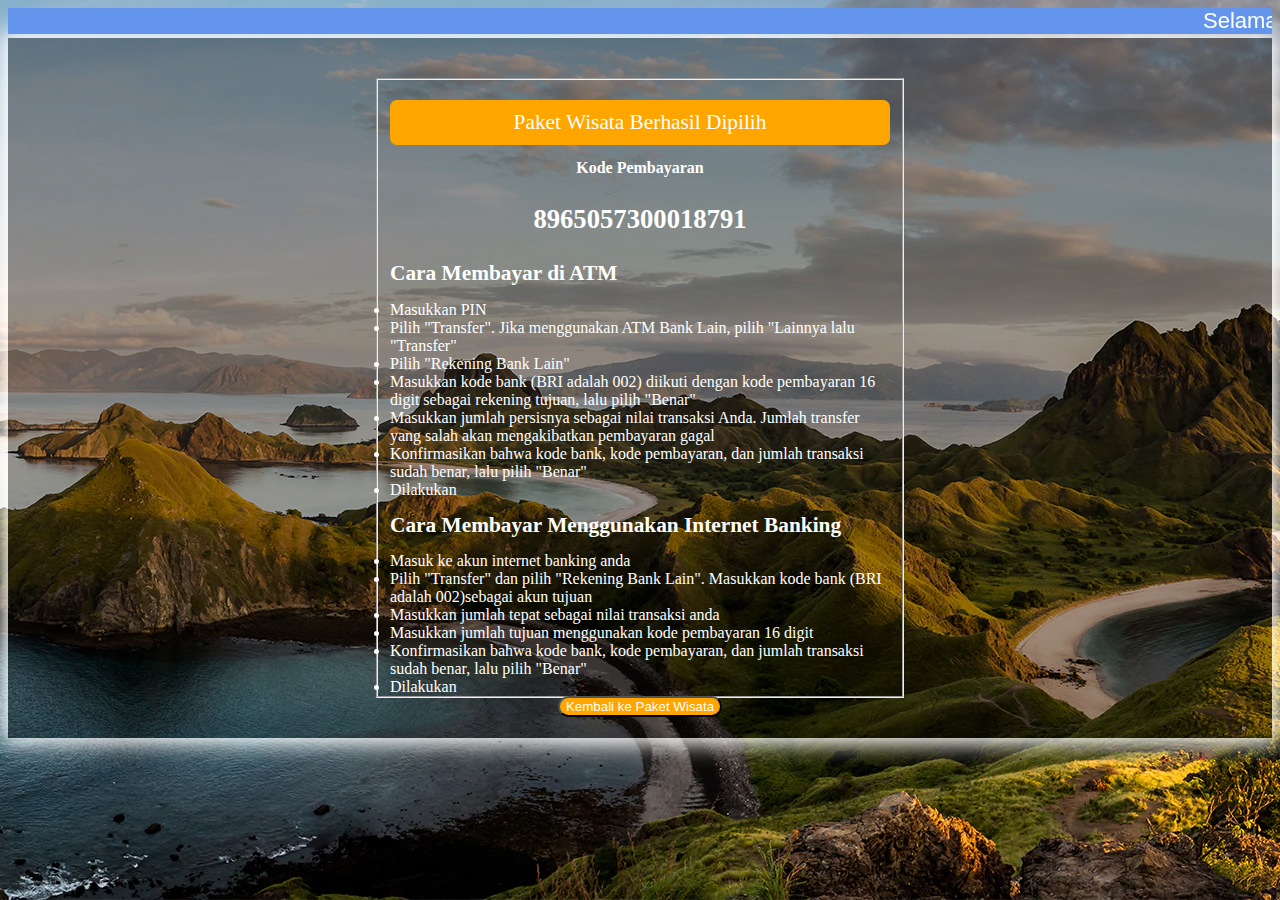
<file: pembayaran.html>
<!DOCTYPE html>
<html>
<head>
	 <marquee scrollamount="8" bgcolor=#6495ED style="font-family:arial; font-size:22px">Selamat datang di website kami ! Silahkan lakukan pembayaran untuk menikmati paket wisata yang telah dipilih !
        </marquee>
    <title>Bayar sattt</title>
    <link rel="stylesheet" type="text/css" href="pembayaran.css">
</head>
<body>
	<center>
	<form class="login" action="paketwisata.html" method="GET" enctype="multipart/form-data">
	<fieldset class="login2">
		<div class="teks">
		<h1>Paket Wisata Berhasil Dipilih</h1>
		<h2>Kode Pembayaran</h2>
		<h3>8965057300018791</h3>
		</div>
		<div class="metode">
		<h1>Cara Membayar di ATM</h1>
		<li>Masukkan PIN</li>
		<li>Pilih "Transfer". Jika menggunakan ATM Bank Lain, pilih "Lainnya lalu "Transfer"</li>
		<li>Pilih "Rekening Bank Lain"</li>
		<li>Masukkan kode bank (BRI adalah 002) diikuti dengan kode pembayaran 16 digit sebagai rekening tujuan, lalu pilih "Benar"</li>
		<li>Masukkan jumlah persisnya sebagai nilai transaksi Anda. Jumlah transfer yang salah akan mengakibatkan pembayaran gagal</li>
		<li>Konfirmasikan bahwa kode bank, kode pembayaran, dan jumlah transaksi sudah benar, lalu pilih "Benar"</li>
		<li>Dilakukan</li>
		<h1>Cara Membayar Menggunakan Internet Banking</h1>
		<li>Masuk ke akun internet banking anda</li>
		<li>Pilih "Transfer" dan pilih "Rekening Bank Lain". Masukkan kode bank (BRI adalah 002)sebagai akun tujuan</li>
		<li>Masukkan jumlah tepat sebagai nilai transaksi anda</li>
		<li> Masukkan jumlah tujuan menggunakan kode pembayaran 16 digit</li>
		<li>Konfirmasikan bahwa kode bank, kode pembayaran, dan jumlah transaksi sudah benar, lalu pilih "Benar"</li>
		<li>Dilakukan</li>
		</div>
		<input type="submit" class="tombol_submit" value="Kembali ke Paket Wisata">
	</center>
</form>	
</fieldset>
</body>
</html>
</file>
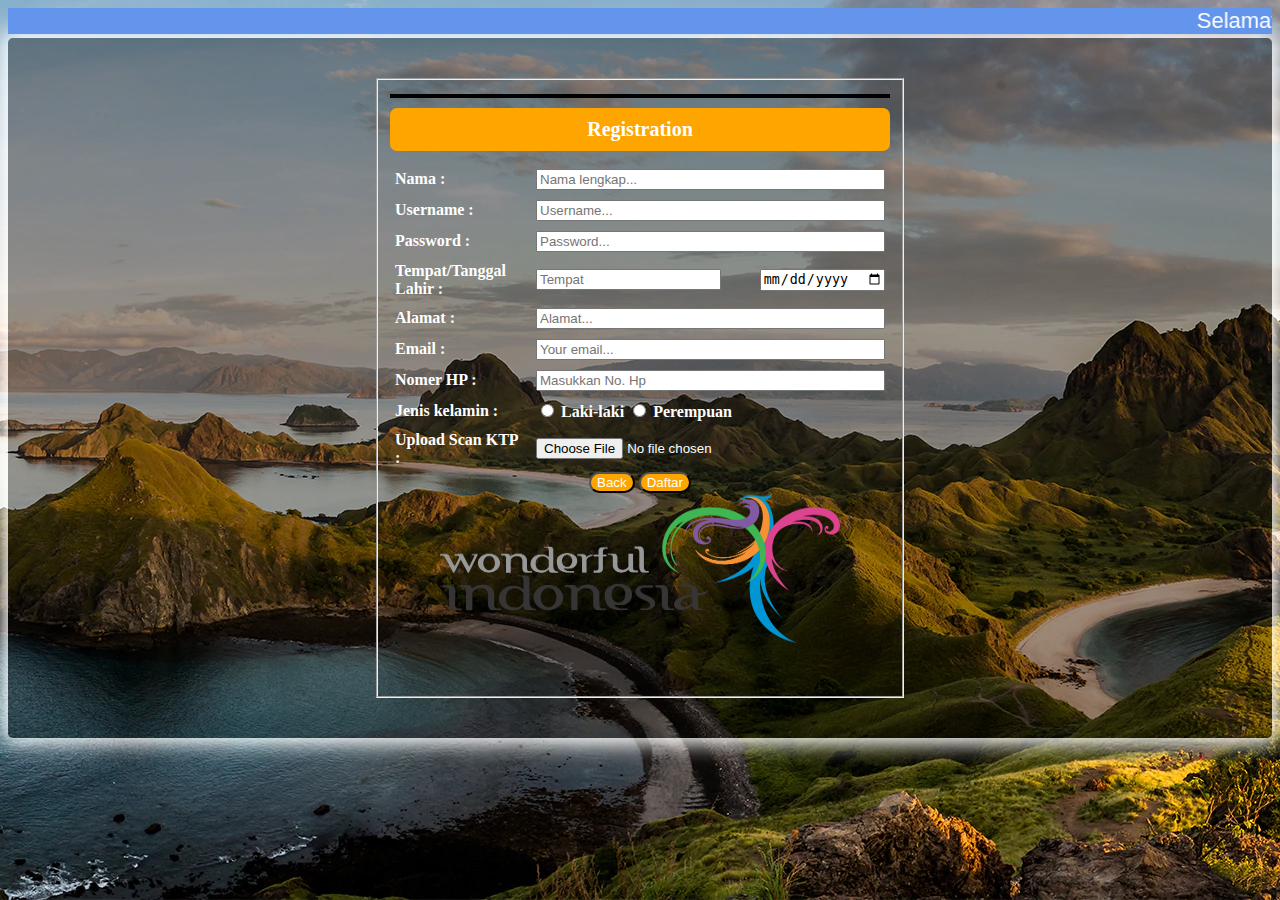
<file: register.html>
<!DOCTYPE html>
<html>
<head>
     <marquee scrollamount="8" bgcolor=#6495ED style="font-family:arial; font-size:22px">Selamat datang di website kami ! Silahkan isi form registrasi berikut untuk mendaftarkan akun anda !
        </marquee>
<style>
    table, th, td{
        border: 10px ; border-color: solid black;
        border-collapse: collapse;
    }th, td{
        padding: 5px;
        text-align: left;
    }
</style>
    <title>Registration</title>
    <link rel="stylesheet" type="text/css" href="login.css">
</head>
<body>
<center>

    <form class="registrasi" action="verifikasi.html" method="GET" enctype="multipart/form-data">
       <fieldset class="registrasi2">
        <table style="width: 100%">
        <hr class="garis"  style="border: 2px solid black;">
        <h1 style="font-size: 20px; text-align: center; margin-top: 10px;">Registration</h1>
            <tr><th>Nama :</th>
                <th><input type="text" name="nama" placeholder="Nama lengkap..." style=" width: 341px; float: right" required="" /></th>
        </tr>
            <tr><th>Username :</th>
            <th><input minlength="8" type="text" name="username" placeholder="Username..." style="width: 341px; float: right" required="" /></th>
        </tr>
            <tr><th>Password :</th>
                <th><input minlength="8" type="password" name="password" placeholder="Password..." style="width: 341px; float: right" required="" /></th>
        </tr>
            <tr><th>Tempat/Tanggal Lahir :</th>
            <th><input type="place" name="place" placeholder="Tempat" required=""><input type="date" name="date" style="float: right;" required=""></th>
        </tr>
            <tr><th>Alamat :</th>
            <th><input type="text" name="alamat" placeholder="Alamat..." style="width: 341px; float: right" required=""/></th>
        </tr>
            <tr><th>Email :</th>
            <th><input type="email" name="email" placeholder="Your email..." style="width: 341px; float: right" required="" /></th>
        </tr>
            <tr><th>Nomer HP :</th>
            <th><input minlength="11" type="number" name="phone" placeholder="Masukkan No. Hp"style="width: 341px; float: right" required="" /></th>
        </tr>
            <tr><th>Jenis kelamin :</th>
            <th><label><input type="radio" name="jenis_kelamin" value="laki-laki" required="" /> Laki-laki</label>
            <label><input type="radio" name="jenis_kelamin" value="perempuan" required="" /> Perempuan</label>
        </th>
            </tr>
            <tr><th>Upload Scan KTP :</th>
            <th><input type="file" name="file_ktp" required="" /></th> 
        </tr>
        </table>
            <tr><input type="button" value="Back" onclick="history.go(-1)"> <input type="submit" name="submit" value="Daftar" />
        </tr>
        <img src="img/wi.png" height="150" width="400"/>
        </fieldset>
    </form>
</center>
</body> 
</html>
</file>
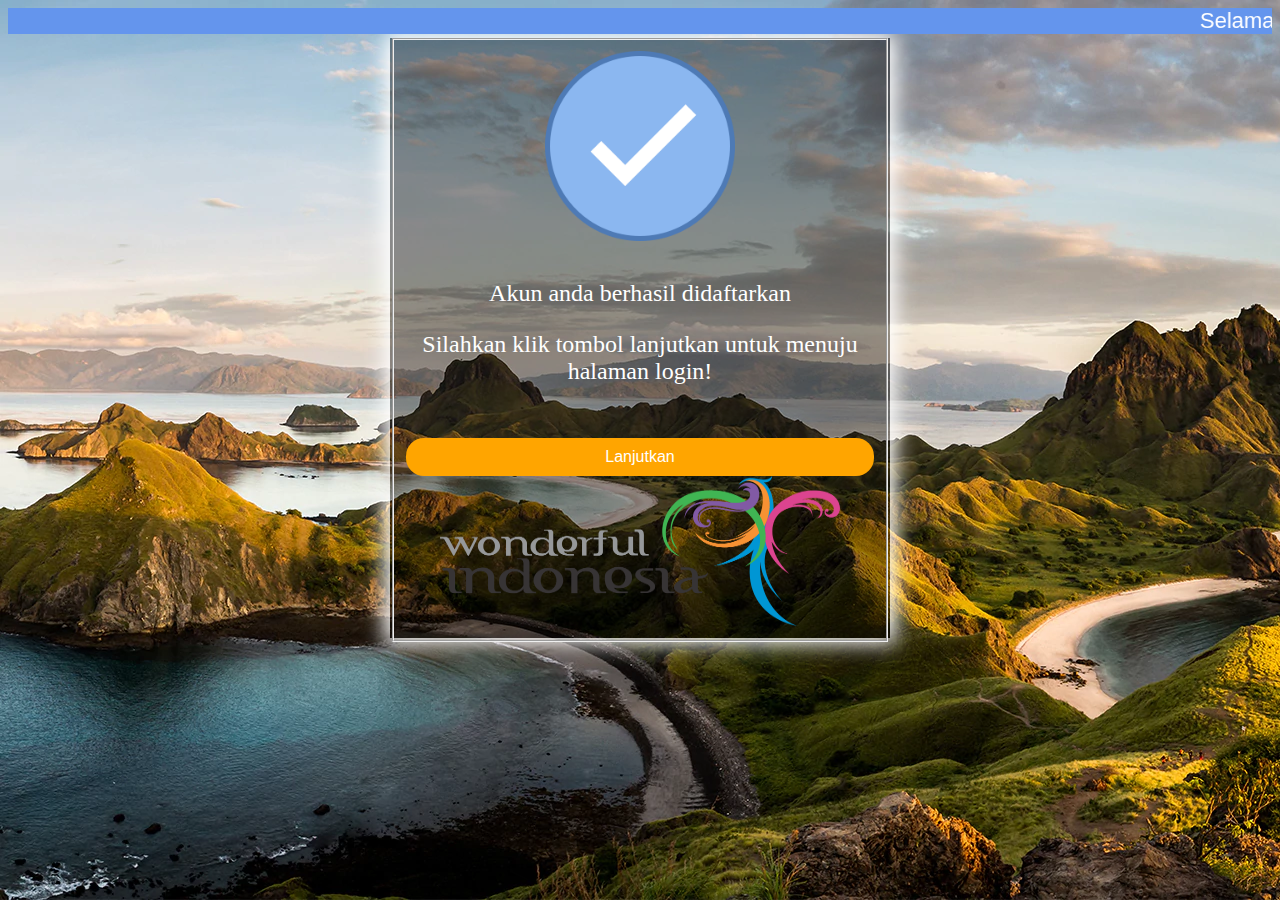
<file: verifikasi.html>
<!DOCTYPE html>
<html>
<head>
	 <marquee scrollamount="8" bgcolor=#6495ED style="font-family:arial; font-size:22px">Selamat datang di website kami ! Silahkan login terlebih dahulu untuk menikmati paket liburan yang kami sediakan !
        </marquee>
    <title>Login</title>
    <link rel="stylesheet" type="text/css" href="login.css">
</head>
<body>
	<center>
	<form class="login" action="login.html" method="GET" enctype="multipart/form-data">
	<fieldset class="login2">
		<img src="img/centang.png" height="200px" width="200px"/>
		<h2>Akun anda berhasil didaftarkan
		<p>Silahkan klik tombol lanjutkan untuk menuju halaman login!</p></h2>
		<input type="submit" class="tombol_login" value="Lanjutkan">
		<img src="img/wi.png" height="150" width="400"/>
	</center>	
</fieldset>
</form>
</body>
</html>
</file>
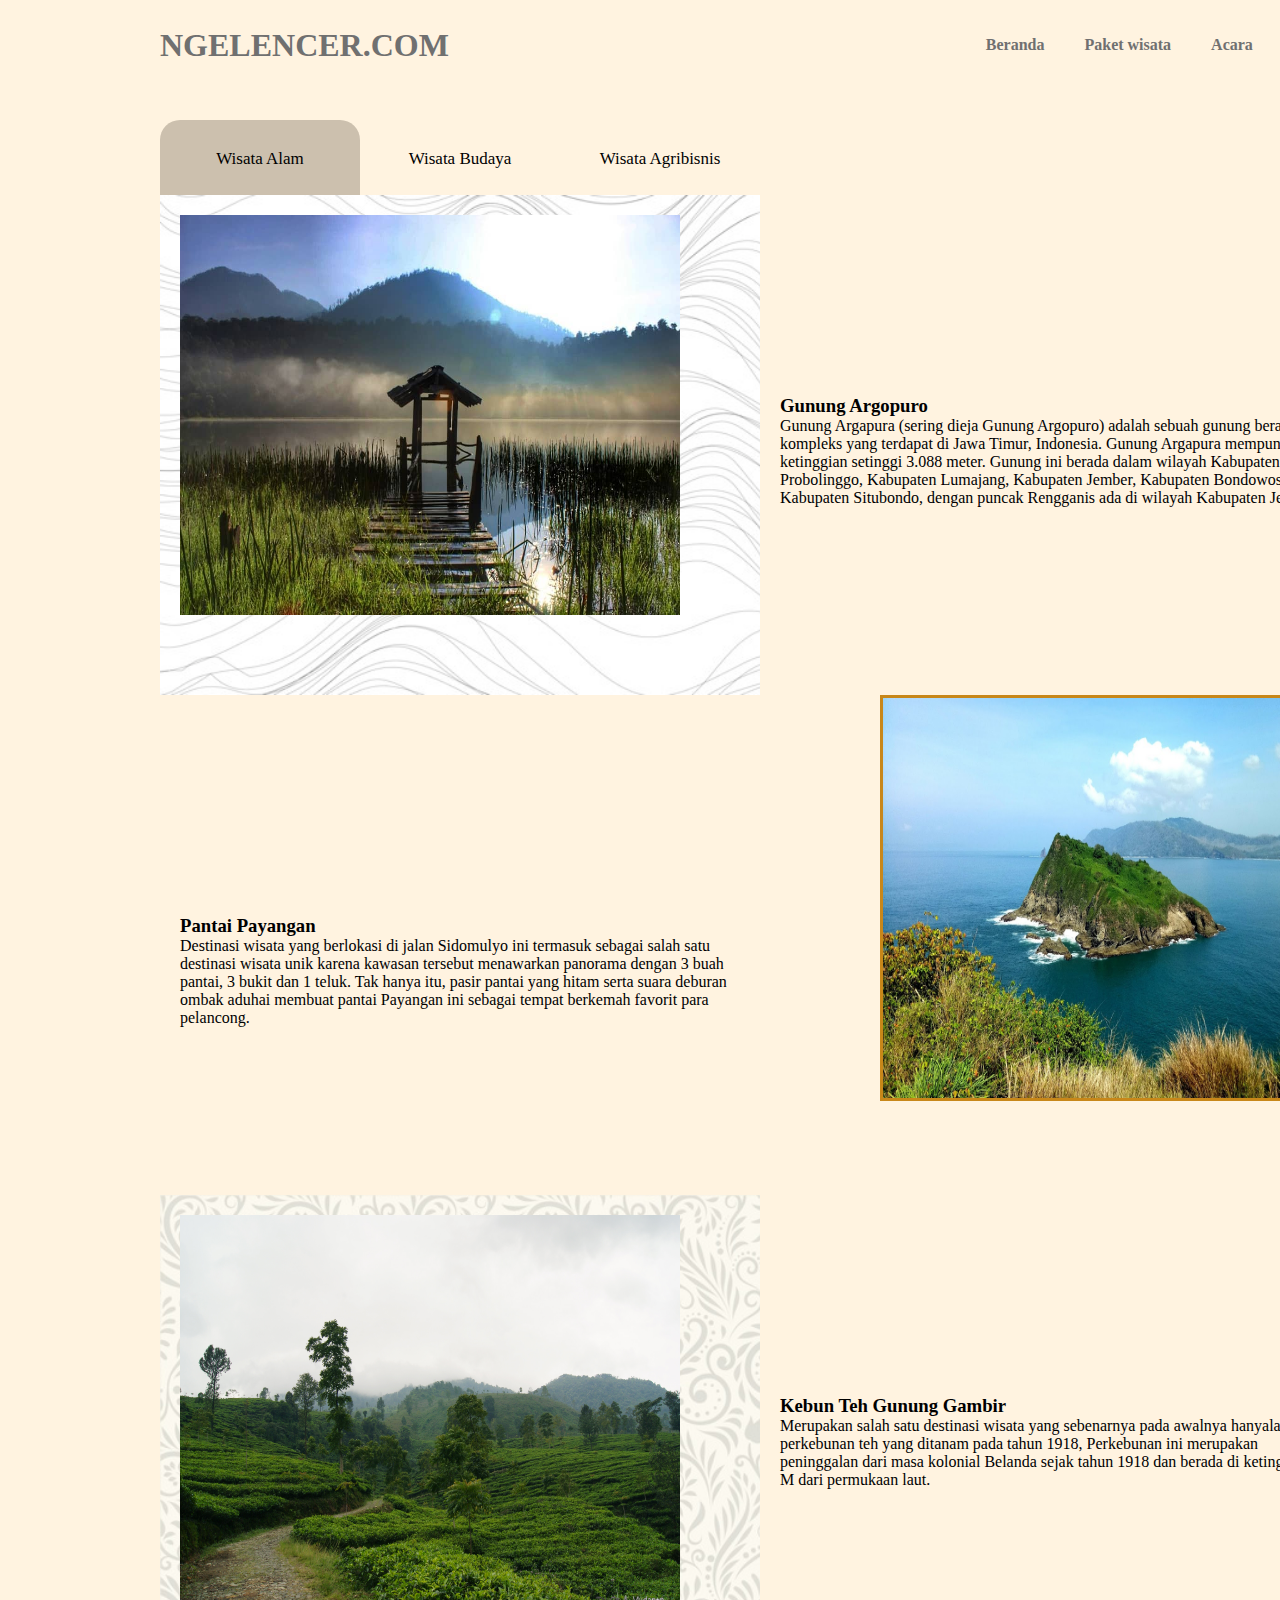
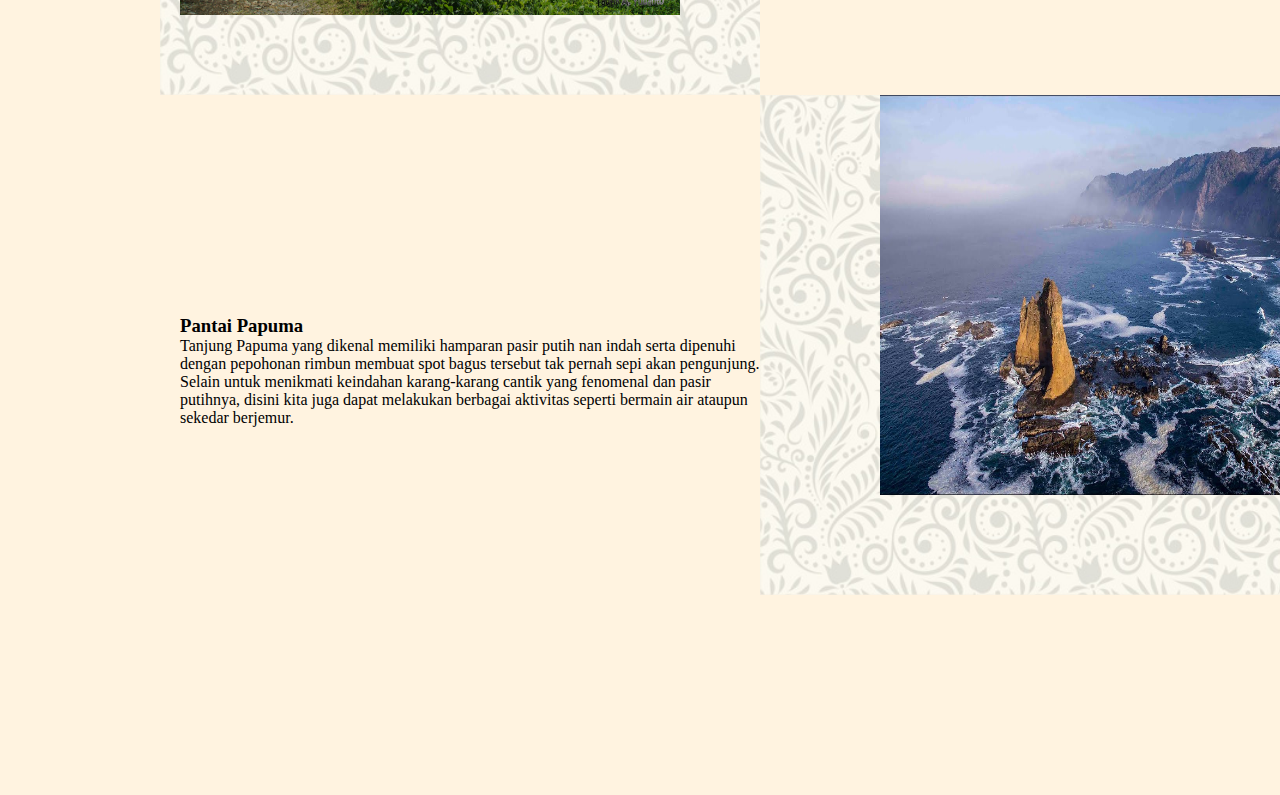
<file: wisata.html>
<!DOCTYPE html>
<html lang="en">
<head>
    <meta charset="UTF-8">
    <meta name="viewport" content="width=device-width, initial-scale=1.0">
    <meta http-equiv="X-UA-Compatible" content="ie=edge">
    <script src="https://ajax.googleapis.com/ajax/libs/jquery/3.4.1/jquery.min.js"></script>
    <link rel="stylesheet" href="https://cdnjs.cloudflare.com/ajax/libs/font-awesome/4.7.0/css/font-awesome.min.css">
    <link rel="stylesheet" href="wisata.css">
    <title>NGELENCER.COM | WISATA KOTA JEMBER</title>
</head>
<body>
    <!-- navbar -->
    <div class="bg_nv">
            <div class="logo">
                <H1>NGELENCER.COM</H1>
            </div>
            
            <div class="menu" id="myMenu">
                <a href="login.html">Masuk</a>
                <a href="acara.html">Acara</a>
                <a href="paketwisata.html">Paket wisata</a>
                <a href="index.html">Beranda</a>
                <a href="javascript:void(0);" class="icon" onclick="myFunction()">
                    <i class="fa fa-bars"></i>
                </a>
            </div>
    </div>
    <!-- end navbar -->

    <!-- page -->
    <div class="tab">
        <button class="tablinks" onclick="openCity(event, 'Wisata Alam')" id="defaultOpen">Wisata Alam</button>
        <button class="tablinks" onclick="openCity(event, 'Wisata Budaya')">Wisata Budaya</button>
        <button class="tablinks" onclick="openCity(event, 'Wisata Agribisnis')">Wisata Agribisnis</button>
    </div>
      
    <div id="Wisata Alam" class="tabcontent">

        <div class="plc1">
            <div class="gmbr" > <img id="Modal" src="img/Danau-Probolinggo.jpg" alt=""> </div>
            <!-- The Modal -->
            <div id="myModal" class="modal">

                <!-- The Close Button -->
                <span class="close">&times;</span>
            
                <!-- Modal Content (The Image) -->
                <img class="modal-content" id="img01">
            
                <!-- Modal Caption (Image Text) -->
                <div id="caption"></div>
            </div>
        </div>
        <div class="plc2">
            <div class="dsc">
                <h3>Gunung Argopuro</h3>
                <p>Gunung Argapura (sering dieja Gunung Argopuro) adalah sebuah gunung berapi kompleks yang terdapat di Jawa Timur, Indonesia. Gunung Argapura mempunyai ketinggian setinggi 3.088 meter. Gunung ini berada dalam wilayah Kabupaten Probolinggo, Kabupaten Lumajang, Kabupaten Jember, Kabupaten Bondowoso, dan Kabupaten Situbondo, dengan puncak Rengganis ada di wilayah Kabupaten Jember. </p>
            </div>
        </div>

        <div class="plc1" id="a">
            <div class="gmbr" id="a1">
                <h3>Pantai Payangan</h3>
                <p>Destinasi wisata yang berlokasi di jalan Sidomulyo ini termasuk sebagai salah satu destinasi wisata unik karena kawasan tersebut menawarkan panorama dengan 3 buah pantai, 3 bukit dan 1 teluk. Tak hanya itu, pasir pantai yang hitam serta suara deburan ombak aduhai membuat pantai Payangan ini sebagai tempat berkemah favorit para pelancong.</p>
            </div>
        </div>
        <div class="plc2" id="b">
            <div class="dsc" id="b1"> <img id="Modal2" src="img/payangan1.jpg" alt=""> </div>
            <!-- The Modal -->
            <div id="myModal2" class="modal2">

                <!-- The Close Button -->
                <span class="close2">&times;</span>
            
                <!-- Modal Content (The Image) -->
                <img class="modal-content2" id="img02">
            
                <!-- Modal Caption (Image Text) -->
                <div id="caption2"></div>
            </div>
        </div>

        <div class="plc1" id="c">
            <div class="gmbr" id="c1"> <img id="Modal3" src="img/kebun-teh-gunung-ungaran2.jpg" alt=""> </div>
            <!-- The Modal -->
            <div id="myModal3" class="modal3">

                <!-- The Close Button -->
                <span class="close3">&times;</span>
            
                <!-- Modal Content (The Image) -->
                <img class="modal-content3" id="img03">
            
                <!-- Modal Caption (Image Text) -->
                <div id="caption3"></div>
            </div>
        </div>
        <div class="plc2" id="d">
            <div class="dsc" id="d1">
                <h3>Kebun Teh Gunung Gambir</h3>
                <p>Merupakan salah satu destinasi wisata yang sebenarnya pada awalnya hanyalah sebuah perkebunan teh yang ditanam pada tahun 1918, Perkebunan ini merupakan peninggalan dari masa kolonial Belanda sejak tahun 1918 dan berada di ketinggian 900 M dari permukaan laut.</p>
            </div>
        </div>

        <div class="plc1" id="e">
            <div class="gmbr" id="e1">
                <h3>Pantai Papuma</h3>
                <p>Tanjung Papuma yang dikenal memiliki hamparan pasir putih nan indah serta dipenuhi dengan pepohonan rimbun membuat spot bagus tersebut tak pernah sepi akan pengunjung. Selain untuk menikmati keindahan karang-karang cantik yang fenomenal dan pasir putihnya, disini kita juga dapat melakukan berbagai aktivitas seperti bermain air ataupun sekedar berjemur.</p>
            </div>
        </div>
        <div class="plc2" id="f">
            <div class="dsc" id="f1"> <img id="Modal4" src="img/papuma1.jpg" alt=""> </div>
            <!-- The Modal -->
            <div id="myModal4" class="modal4">

                <!-- The Close Button -->
                <span class="close4">&times;</span>
            
                <!-- Modal Content (The Image) -->
                <img class="modal-content4" id="img04">
            
                <!-- Modal Caption (Image Text) -->
                <div id="caption4"></div>
            </div>
        </div>

        <!-- footer -->
        <div class="ft"></div>
        <!-- endfooter -->

    </div>
      
      <div id="Wisata Budaya" class="tabcontent">
        
        <div class="plc1">
            <div class="gmbr" id="a2"> <img id="Modal5" src="img/jfc2.jpg" alt=""> </div>
            <!-- The Modal -->
            <div id="myModal5" class="modal5">

                <!-- The Close Button -->
                <span class="close5">&times;</span>
            
                <!-- Modal Content (The Image) -->
                <img class="modal-content5" id="img05">
            
                <!-- Modal Caption (Image Text) -->
                <div id="caption5"></div>
            </div>
        </div>
            <div class="plc2">
                <div class="dsc">
                    <h3>Jember Fashion Carnifal</h3>
                    <p>Berawal Dari Maraknya Group Reyog Ponorogo yang memadati jalan raya protokol kota di saat arak-arakan budaya HUT kota Jember maupun perayaan kemerdekaan yang selalu menarik perhatian warga tiap Tahun. Sehingga terciptalah ide pemikiran sebuah parade dengan jalan kaki dengan menggenakan kostum yang menarik, meriah, warna cerah serta berumbai-rumbai khalayak seniman reyog tetapi memiliki khas sendiri pada identitas kota Jember.</p>
                </div>
            </div>
    
            <div class="plc1" id="a">
                <div class="gmbr" id="a1">
                    <h3>Can Macanan Kadduk</h3>
                    <p>Can-Macanan Kadduk adalah seni budaya Pandhalungan khas Kabupaten Jember yang mempertontonkan macan-macanan dari karung goni di malam hari. Can-macanan berarti harimau gadungan dan Kadduk berarti karung.</p>
                </div>
            </div>
            <div class="plc2" id="b">
                <div class="dsc" id="b2"> <img id="Modal6" src="img/Can-Macanan-Kaduk-02-932x480.jpg" alt=""> </div>
                <!-- The Modal -->
            <div id="myModal6" class="modal6">

                <!-- The Close Button -->
                <span class="close6">&times;</span>
            
                <!-- Modal Content (The Image) -->
                <img class="modal-content6" id="img06">
            
                <!-- Modal Caption (Image Text) -->
                <div id="caption6"></div>
            </div>
            </div>
    
            <div class="plc1" id="c">
                <div class="gmbr" id="c2"> <img id="Modal7" src="img/JARAN-KENCAK.jpg" alt=""> </div>
                <!-- The Modal -->
            <div id="myModal7" class="modal7">

                <!-- The Close Button -->
                <span class="close7">&times;</span>
            
                <!-- Modal Content (The Image) -->
                <img class="modal-content7" id="img07">
            
                <!-- Modal Caption (Image Text) -->
                <div id="caption7"></div>
            </div>
            </div>
            <div class="plc2" id="d">
                <div class="dsc" id="d1">
                    <h3>Jaran Kencak</h3>
                    <p>Salah satu warisan budaya dan seni di masyarakat Jember adalah jaran kencak (kuda menari).Kuda atau jaran kencak (bhs Jawa) yang dipakai bukan sembarang kuda, namun kuda jenis ini adalah kuda yang senang menari dengan mengikuti irama musik tradisional yang ditabuh oleh pengiringnya. Untuk melengkapi keunikan dan lebih menarik maka kudakuda itu dihias sedemikian rupa.</p>
                </div>
            </div>
    
            <div class="plc1" id="e">
                <div class="gmbr" id="e1">
                    <h3>Tari Lahbako</h3>
                    <p>Merupakan tarian tradisional yang menggambarkan kehidupan para petani tembakau di Jember, Jawa Timur. Tarian ini dipentaskan oleh beberapa penari perempuan dengan gerakan yang menggambarkan aktivitas para petani di ladang atau kebun tembakau, menjadi salah satu icon kota Jember.</p>
                </div>
            </div>
            <div class="plc2" id="f">
                <div class="dsc" id="f2"> <img id="Modal8" src="img/lahbako.jpg" alt=""> </div>
                <!-- The Modal -->
            <div id="myModal8" class="modal8">

                <!-- The Close Button -->
                <span class="close8">&times;</span>
            
                <!-- Modal Content (The Image) -->
                <img class="modal-content8" id="img08">
            
                <!-- Modal Caption (Image Text) -->
                <div id="caption8"></div>
            </div>
            </div>
    
            <!-- footer -->
            <div class="ft"></div>
            <!-- endfooter -->

      </div>
      
      <div id="Wisata Agribisnis" class="tabcontent">
        
            <div class="plc1">
                    <div class="gmbr" id="a3"> <img id="Modal9" src="img/puslitkoka1.jpg" alt=""> </div>
                    <!-- The Modal -->
            <div id="myModal9" class="modal9">

                <!-- The Close Button -->
                <span class="close9">&times;</span>
            
                <!-- Modal Content (The Image) -->
                <img class="modal-content9" id="img09">
            
                <!-- Modal Caption (Image Text) -->
                <div id="caption9"></div>
            </div>
                </div>
                    <div class="plc2">
                        <div class="dsc">
                            <h3>Pusat Penelitian Kopi dan Kakao</h3>
                            <p>Satu-satunya pusat penelitian kopi dan kakao di Indonesia hanya ada di Kabupaten Jember, Jawa Timur. Dari sini, biji kopi dan kakao terbaik dihasilkan. Selain diekspor, bibit-bibit terbaik juga dikirim ke berbagai wilayah di nusantara untuk terus dikembangkan. Anda bisa mengikuti tur berkeliling kebun kopi dan kakao, memasuki pabrik dan melihat proses pengolahan kakao, dan mendapat segelas kopi atau cokelat panas di outlet setelah tur selesai.</p>
                        </div>
                    </div>
            
                    <div class="plc1" id="a">
                        <div class="gmbr" id="a1">
                            <h3>PT Mitratani Dua Tujuh</h3>
                            <p>Merupakan agribisnis yang bergerak dalam sektor perkebunan. Sejak tahun 2006 PT. Mitratani Dua Tujuh telah menghentikan impor benih dan mulai memproduksi multiplikasi benih edamame maupun okra Sebagai tanaman palawija berumur pendek lebih 70 hari, sangat tepat sebagai tanaman rotasi (gilir tanam) dengan tembakau maupun tanaman lain yang saling menguntungkan!</p>
                        </div>
                    </div>
                    <div class="plc2" id="b">
                        <div class="dsc" id="b3"> <img id="Modal10" src="img/27.jpg" alt=""> </div>
                        <!-- The Modal -->
            <div id="myModal10" class="modal10">

                <!-- The Close Button -->
                <span class="close10">&times;</span>
            
                <!-- Modal Content (The Image) -->
                <img class="modal-content10" id="img010">
            
                <!-- Modal Caption (Image Text) -->
                <div id="caption10"></div>
            </div>
                    </div>
            
                    <div class="plc1" id="c">
                        <div class="gmbr" id="c3"> <img id="Modal11" src="img/cerutu.jpg" alt="">  </div>
                        <!-- The Modal -->
            <div id="myModal11" class="modal11">

                <!-- The Close Button -->
                <span class="close11">&times;</span>
            
                <!-- Modal Content (The Image) -->
                <img class="modal-content11" id="img011">
            
                <!-- Modal Caption (Image Text) -->
                <div id="caption11"></div>
            </div>
                    </div>
                    <div class="plc2" id="d">
                        <div class="dsc" id="d1">
                            <h3>Agrowisata Tembakau dan Pembuatan Cerutu</h3>
                            <p>Sudah sejak lama Kabupaten Jember menjadi daerah penghasil tembakau terbesar. Maka dari itu, tak heran jika di sini Anda akan menemui banyak lahan yang ditanami pohon tembakau. Bahkan beberapa pabrik besar di sini bergerak dalam hal tembakau dan sukses menembus pasar internasional.Selain tembakau mentah, beberapa pabrik juga mengolah hasil alam ini menjadi rokok atau cerutu.</p>
                        </div>
                    </div>
            
                    <div class="plc1" id="e">
                        <div class="gmbr" id="e1">
                            <h3>PT AHSTI</h3>
                            <p>PT Asian Hybrid Seeds Technologies Indonesia (sebelumnya PT Jagung Hibrida Sulawesi) adalah unit bisnis dari perusahaan induk Indophil Asia Equities, Incorporated. Perusahaan ini telah berkembang pesat dan menjadi salah satu pemain utama di antara produsen benih jagung hibrida lainnya di Indonesia.</p>
                        </div>
                    </div>
                    <div class="plc2" id="f">
                        <div class="dsc" id="f3"> <img id="Modal12" src="img/ahsti.jpg" alt=""> </div>
                        <!-- The Modal -->
            <div id="myModal12" class="modal12">

                <!-- The Close Button -->
                <span class="close12">&times;</span>
            
                <!-- Modal Content (The Image) -->
                <img class="modal-content12" id="img012">
            
                <!-- Modal Caption (Image Text) -->
                <div id="caption12"></div>
            </div>
                        
                    </div>
            
                    <!-- footer -->
                    <div class="ft"></div>
                    <!-- endfooter -->
    </div>

    

    <!-- end page -->

</body>

<!-- modal 1-->
<script>
    // Get the modal
    var modal = document.getElementById("myModal");
    
    // Get the image and insert it inside the modal - use its "alt" text as a caption
    var img = document.getElementById("Modal");
    var modalImg = document.getElementById("img01");
    var captionText = document.getElementById("caption");
    img.onclick = function(){
      modal.style.display = "block";
      modalImg.src = this.src;
      captionText.innerHTML = this.alt;
    }
    
    // Get the <span> element that closes the modal
    var span = document.getElementsByClassName("close")[0];
    
    // When the user clicks on <span> (x), close the modal
    span.onclick = function() { 
      modal.style.display = "none";
    }
</script>

<!-- modal 2 -->
<script>
    // Get the modal
    var modal = document.getElementById("myModal2");
    
    // Get the image and insert it inside the modal - use its "alt" text as a caption
    var img = document.getElementById("Modal2");
    var modalImg = document.getElementById("img02");
    var captionText = document.getElementById("caption2");
    img.onclick = function(){
      modal.style.display = "block";
      modalImg.src = this.src;
      captionText.innerHTML = this.alt;
    }
    
    // Get the <span> element that closes the modal
    var span = document.getElementsByClassName("close2")[0];
    
    // When the user clicks on <span> (x), close the modal
    span.onclick = function() { 
      modal.style.display = "none";
    }
</script>

<!-- modal 3 -->
<script>
    // Get the modal
    var modal = document.getElementById("myModal3");
    
    // Get the image and insert it inside the modal - use its "alt" text as a caption
    var img = document.getElementById("Modal3");
    var modalImg = document.getElementById("img03");
    var captionText = document.getElementById("caption3");
    img.onclick = function(){
      modal.style.display = "block";
      modalImg.src = this.src;
      captionText.innerHTML = this.alt;
    }
    
    // Get the <span> element that closes the modal
    var span = document.getElementsByClassName("close3")[0];
    
    // When the user clicks on <span> (x), close the modal
    span.onclick = function() { 
      modal.style.display = "none";
    }
</script>

<!-- modal 4 -->
<script>
    // Get the modal
    var modal = document.getElementById("myModal4");
    
    // Get the image and insert it inside the modal - use its "alt" text as a caption
    var img = document.getElementById("Modal4");
    var modalImg = document.getElementById("img04");
    var captionText = document.getElementById("caption4");
    img.onclick = function(){
      modal.style.display = "block";
      modalImg.src = this.src;
      captionText.innerHTML = this.alt;
    }
    
    // Get the <span> element that closes the modal
    var span = document.getElementsByClassName("close4")[0];
    
    // When the user clicks on <span> (x), close the modal
    span.onclick = function() { 
      modal.style.display = "none";
    }
</script>

<!-- modal 5-->
<script>
    // Get the modal
    var modal = document.getElementById("myModal5");
    
    // Get the image and insert it inside the modal - use its "alt" text as a caption
    var img = document.getElementById("Modal5");
    var modalImg = document.getElementById("img05");
    var captionText = document.getElementById("caption5");
    img.onclick = function(){
      modal.style.display = "block";
      modalImg.src = this.src;
      captionText.innerHTML = this.alt;
    }
    
    // Get the <span> element that closes the modal
    var span = document.getElementsByClassName("close5")[0];
    
    // When the user clicks on <span> (x), close the modal
    span.onclick = function() { 
      modal.style.display = "none";
    }
</script>

<!-- modal 6-->
<script>
    // Get the modal
    var modal = document.getElementById("myModal6");
    
    // Get the image and insert it inside the modal - use its "alt" text as a caption
    var img = document.getElementById("Modal6");
    var modalImg = document.getElementById("img06");
    var captionText = document.getElementById("caption6");
    img.onclick = function(){
      modal.style.display = "block";
      modalImg.src = this.src;
      captionText.innerHTML = this.alt;
    }
    
    // Get the <span> element that closes the modal
    var span = document.getElementsByClassName("close6")[0];
    
    // When the user clicks on <span> (x), close the modal
    span.onclick = function() { 
      modal.style.display = "none";
    }
</script>

<!-- modal 7-->
<script>
    // Get the modal
    var modal = document.getElementById("myModal7");
    
    // Get the image and insert it inside the modal - use its "alt" text as a caption
    var img = document.getElementById("Modal7");
    var modalImg = document.getElementById("img07");
    var captionText = document.getElementById("caption7");
    img.onclick = function(){
      modal.style.display = "block";
      modalImg.src = this.src;
      captionText.innerHTML = this.alt;
    }
    
    // Get the <span> element that closes the modal
    var span = document.getElementsByClassName("close7")[0];
    
    // When the user clicks on <span> (x), close the modal
    span.onclick = function() { 
      modal.style.display = "none";
    }
</script>

<!-- modal 8-->
<script>
    // Get the modal
    var modal = document.getElementById("myModal8");
    
    // Get the image and insert it inside the modal - use its "alt" text as a caption
    var img = document.getElementById("Modal8");
    var modalImg = document.getElementById("img08");
    var captionText = document.getElementById("caption8");
    img.onclick = function(){
      modal.style.display = "block";
      modalImg.src = this.src;
      captionText.innerHTML = this.alt;
    }
    
    // Get the <span> element that closes the modal
    var span = document.getElementsByClassName("close8")[0];
    
    // When the user clicks on <span> (x), close the modal
    span.onclick = function() { 
      modal.style.display = "none";
    }
</script>

<!-- modal 9-->
<script>
    // Get the modal
    var modal = document.getElementById("myModal9");
    
    // Get the image and insert it inside the modal - use its "alt" text as a caption
    var img = document.getElementById("Modal9");
    var modalImg = document.getElementById("img09");
    var captionText = document.getElementById("caption9");
    img.onclick = function(){
      modal.style.display = "block";
      modalImg.src = this.src;
      captionText.innerHTML = this.alt;
    }
    
    // Get the <span> element that closes the modal
    var span = document.getElementsByClassName("close9")[0];
    
    // When the user clicks on <span> (x), close the modal
    span.onclick = function() { 
      modal.style.display = "none";
    }
</script>

<!-- modal 10-->
<script>
    // Get the modal
    var modal = document.getElementById("myModal10");
    
    // Get the image and insert it inside the modal - use its "alt" text as a caption
    var img = document.getElementById("Modal10");
    var modalImg = document.getElementById("img010");
    var captionText = document.getElementById("caption10");
    img.onclick = function(){
      modal.style.display = "block";
      modalImg.src = this.src;
      captionText.innerHTML = this.alt;
    }
    
    // Get the <span> element that closes the modal
    var span = document.getElementsByClassName("close10")[0];
    
    // When the user clicks on <span> (x), close the modal
    span.onclick = function() { 
      modal.style.display = "none";
    }
</script>

<!-- modal 11-->
<script>
    // Get the modal
    var modal = document.getElementById("myModal11");
    
    // Get the image and insert it inside the modal - use its "alt" text as a caption
    var img = document.getElementById("Modal11");
    var modalImg = document.getElementById("img011");
    var captionText = document.getElementById("caption11");
    img.onclick = function(){
      modal.style.display = "block";
      modalImg.src = this.src;
      captionText.innerHTML = this.alt;
    }
    
    // Get the <span> element that closes the modal
    var span = document.getElementsByClassName("close11")[0];
    
    // When the user clicks on <span> (x), close the modal
    span.onclick = function() { 
      modal.style.display = "none";
    }
</script>

<!-- modal 12-->
<script>
    // Get the modal
    var modal = document.getElementById("myModal12");
    
    // Get the image and insert it inside the modal - use its "alt" text as a caption
    var img = document.getElementById("Modal12");
    var modalImg = document.getElementById("img012");
    var captionText = document.getElementById("caption12");
    img.onclick = function(){
      modal.style.display = "block";
      modalImg.src = this.src;
      captionText.innerHTML = this.alt;
    }
    
    // Get the <span> element that closes the modal
    var span = document.getElementsByClassName("close12")[0];
    
    // When the user clicks on <span> (x), close the modal
    span.onclick = function() { 
      modal.style.display = "none";
    }
</script>

<script>
    function openCity(evt, cityName) {
      var i, tabcontent, tablinks;
      tabcontent = document.getElementsByClassName("tabcontent");
      for (i = 0; i < tabcontent.length; i++) {
        tabcontent[i].style.display = "none";
      }
      tablinks = document.getElementsByClassName("tablinks");
      for (i = 0; i < tablinks.length; i++) {
        tablinks[i].className = tablinks[i].className.replace(" active", "");
      }
      document.getElementById(cityName).style.display = "block";
      evt.currentTarget.className += " active";
    }
    
    // Get the element with id="defaultOpen" and click on it
    document.getElementById("defaultOpen").click();
    </script>

<script>
    function myFunction() {
        var x = document.getElementById("myMenu");
        if (x.className === "menu") {
            x.className += " responsive";
        } else {
            x.className = "menu";
        }
    }
</script>

</html>
</file>
<file: style.css>
* {
    padding: 0;
    margin: 0;
    font-family:'Century gothic';
}

body {
    background-color: #e4ebf7;
}

.bg {
    width: 100%;
    height: 750px;
    padding-top: 20px;
    /* background-color: khaki; */
    background-image: url(img/gunung6.jpg);
    background-repeat: no-repeat;
    background-size: cover;
    background-attachment: fixed;
}

.bg_nv {
    width: 1200px;
    height: 50px;
    /* background-color: mediumorchid; */
    /* background-color: #c88719; */
    margin-left: 160px;
    position: fixed;
}

.logo {
    width: 401px;
    height: 50px;
    color: white;
    /* background-color: darkgreen; */
    /* text-align: center; */
    line-height: 50px;
    float: left;
}

.menu {
    overflow: hidden;
    border-radius: 10px;
    /* background-color: lightcoral; */
    /* background-color: #c88719; */
}

.menu a{
    color: white;
    line-height: 46px;
    float: right;
    display: block;
    padding:2px 20px;
    box-sizing: border-box;
    font-weight: bold;
    text-decoration: none;
    border-radius: 10px;
    transition:background-color 0.6s;
}

.menu a:hover {
    color: #c88719;
    /* color: maroon; */
    background-color:#e4ebf7;
    border-bottom: 3px solid #0D47A1;
}

.menu .icon {
    display: none;
    /* overflow: hidden; */
}

.container {
    width: 1200px;
    height: 200px;
    margin: 0 auto;
    margin-top: 200px;
    /* background-color: #C88719; */
    text-align: center;
    color: white;
}

.chc1 a{
    width: 33%;
    font-size: 18px;
    margin-left: 400px;
    text-decoration: none;
    color: white;
    font-weight: bold;
    line-height: 100px;
    float: left;
    border-radius: 10px;
    transition:background-color 0.3s;
}

.chc1 a:hover {
    color: #c88719;
    background-color:#e4ebf7;
}

.break {
    width: 100%;
    height: 200px;
    background-color: white;
}

.bg1 {
    width: 100%;
    height: 750px;
    padding-top: 250px;
    box-sizing: border-box;
    /* background-color:#e4ebf7; */
    background-image: url(img/bckgrnd\ pantai.png);
    background-repeat: no-repeat;
    background-size: cover;
    background-position-y: -100px;
}

.intr {
    width: 900px;
    height: 100px;
    /* background-color: #c88719; */
    margin: 0 auto;
    text-align: center;
    color:#FFE97D;
}

.contact {
    width: 300px;
    height: 50px;
    float: left;
    margin-top: 300px;
    margin-left: 30px;
    color: #FFB300;
    font-size: 18px;
}

.mssg {
    height: 50px;
    width: 300px;
    float: right;
    margin-right: 30px;
    text-align: right;
    margin-top: 300px;
    color: #FFB300;
    font-size: 18px;
}

@media screen and (max-width:600px) {
    .menu a {display: none;}
    .menu a.icon {
        float: right;
        display: block;
    }
    .menu.responsive {position: relative;}
    .menu.responsive a.icon {
      position: absolute;
      right: 0;
      top: 0;
    }
    .menu.responsive a {
      float: none;
      display: block;
      text-align: left;
    }
    .bg_nv{
        width: 400px;
        margin-left: 41.5px;
        background-color:#CCC0AE;
        border-radius: 10px;
    }
    .menu {
        background-color:#CCC0AE;
        overflow: hidden;
    }
    .logo {
        width: 200px;
        font-size: 10px;
    }
    .bg {
        background-position-x: -550px;
        background-position-y: -75px;
    }
    .container {
        width: 400px;
        height: 400px;
        margin: 0 auto;
        margin-top: 200px;
        font-size: 12px;
    }
    .chc1 a{
        width: 100%;
        margin-top: 0;
        margin-left: 0;
    }
    .break{
        height: 200px;
    }
    .bg1 {
        background-position-x: -500px;
        background-position-y: 25px;
        padding-top: 300px;
    }
    .intr{
        width: 400px;
        
    }
    .contact{
        width: 200px;
        font-size: 12px;
    }
    .mssg{
        font-size: 12px;
        margin-top: -50px;
    }
}
</file>
<file: acara.css>
* {
    padding: 0;
    margin: 0;
    font-family: 'Century gothic';
}
body{
    /* background-color: #e4ebf7; */
    background-color: #fff3e0;
}


.bg_nv {
    width: 1200px;
    height: 50px;
    /* margin-top: 20px; */
    /* background-color: mediumorchid; */
    margin-left: 160px;
    /* position: fixed; */
}

.logo {
    width: 401px;
    height: 50px;
    color:white;
    /* background-color: darkgreen; */
    /* text-align: center; */
    line-height: 50px;
    float: left;
}

.menu {
    overflow: hidden;
    border-radius: 10px;
    /* background-color: lightcoral; */
}

.menu a{
    color: white;
    line-height: 46px;
    float: right;
    display: block;
    padding:2px 20px;
    box-sizing: border-box;
    font-weight: bold;
    text-decoration: none;
    border-radius: 8px;
    transition:background-color 0.6s;
}

.menu a:hover {
    color: #c88719;
    /* color: maroon; */
    background-color:#e4ebf7;
    border-bottom: 3px solid #0D47A1;
}

.menu .icon {
    display: none;
}

.cont {
    width: 100%;
    height: 1780px;
    padding-top: 20px;
    /* background-color: lightseagreen; */
    background-image: url(img/malte-wingen-5qT09yIbROk-unsplash.jpg);
    background-size: cover;
    background-repeat: no-repeat;
    background-position-x: -700px;
}

.slideshowcont {
    position: absolute;
    left: 34.5%;
}

.mySlides {
    display: none;
    top: 150px;
}

.dodot {
    position: absolute;
    top:550px;
    left: 49%;
}

.dot {
    height: 15px;
    width: 15px;
    margin: 0 2px;
    background-color: #bbb;
    border-radius: 50%;
    display: inline-block;
    transition: background-color 0.6s ease; 
}

.active {
    background-color: #717171;
}

.fade {
    -webkit-animation-name: fade;
    -webkit-animation-duration: 1.5s;
    animation-name: fade;
    animation-duration: 1.5s;
}
  
@-webkit-keyframes fade {
    from {opacity: .4} 
    to {opacity: 1}
}

@keyframes fade {
    from {opacity: .4} 
    to {opacity: 1}
}


.up {
    width: 500px;
    height: 50px;
    /* background-color: mediumslateblue; */
    position:absolute;
    top: 720px;
    left:35%;
}

.up h1 {
    font-size: 24px;
    text-align: center;
    color: black;
    line-height: 50px;
}

.con {
    width: 56%;
    height: 300px;
    margin: 0 auto;
    /* background-color: darkolivegreen; */
    position: absolute;
    top: 800px;
    left: 23%;
}

.a {
    width: 250px;
    height: 300px;
    /* border: 1px solid black; */
    background-color: white;
    float: left;
}

.a h1 {
    color: black;
    margin-left: 10px;
    font-size: 24px;
}

.a p {
    color: black;
    margin-left: 10px;
    font-size: 16px;
}

.a1 {
    width: 90%;
    height: 50%;
    margin: 0 auto;
    border: 1px solid black;
    background-image: url(img/matthew-smith-Rfflri94rs8-unsplash.jpg);
    background-size: cover;
    background-repeat: no-repeat;
    margin-top: 5px;
}

.b {
    width: 250px;
    height: 300px;
    /* border: 1px solid black; */
    background-color: white;
    float: left;
    margin-left: 50px;
}

.b h1 {
    color: black;
    margin-left: 10px;
    font-size: 24px;
}

.b p {
    color: black;
    margin-left: 10px;
    font-size: 16px;
}

.b1 {
    width: 90%;
    height: 50%;
    margin: 0 auto;
    border: 1px solid black;
    background-image: url(img/atharva-tulsi-gcU6y0qhEio-unsplash.jpg);
    background-size: cover;
    background-repeat: no-repeat;
    margin-top: 5px;
}

.c {
    width: 250px;
    height: 300px;
    /* border: 1px solid black; */
    background-color: white;
    float: left;
    margin-left: 50px;
}

.c h1 {
    color: black;
    margin-left: 10px;
    font-size: 24px;
}

.c p {
    color: black;
    margin-left: 10px;
    font-size: 16px;
}

.c1 {
    width: 90%;
    height: 50%;
    margin: 0 auto;
    border: 1px solid black;
    background-image: url(img/vitaly-taranov-g-58RBROIfc-unsplash.jpg);
    background-size: cover;
    background-repeat: no-repeat;
    margin-top: 5px;
}

.iklan {
    width: 100%;
    height: 400px;
    border-top-left-radius: 20px;
    border-top-right-radius: 20px;
    background-color: rgba(0, 0, 0, 0.719);
    position:absolute;
    top: 1400px;

}

.sp1 {
    width: 200px;
    height: 200px;
    background-color: white;
    background-image: url(img/download.png);
    background-size: cover;
    background-repeat: no-repeat;
    /* background-position-x: -33px; */
    border-radius: 50%;
    margin:100px 50px;
    float: left;
}

.sp2 {
    width: 200px;
    height: 200px;
    background-color: white;
    background-image: url(img/wonderful-indonesia-logo-B415890EF6-seeklogo.com.png);
    background-size: cover;
    background-repeat: no-repeat;
    border-radius: 50%;
    margin:100px 50px;
    float: left;
}

.sp3 {
    width: 200px;
    height: 200px;
    background-color: white;
    background-image: url(img/unnamed.jpg);
    background-size: cover;
    background-repeat: no-repeat;
    border-radius: 50%;
    margin:100px 50px;
    float: left;
}

.sp4 {
    width: 200px;
    height: 200px;
    background-color: white;
    background-image: url(img/KAB\ JEMBER.png);
    background-size: cover;
    background-repeat: no-repeat;
    background-position-x: -33px;
    background-position-y: 10px;
    border-radius: 50%;
    margin:100px 50px;
    float: left;
}

.sp5 {
    width: 200px;
    height: 200px;
    background-color: white;
    background-image: url(img/images.png);
    background-size: cover;
    background-repeat: no-repeat;
    border-radius: 50%;
    margin:100px 50px;
    float: left;
}

@media screen and (min-width: 601px) {
    .mySlides {
        width: 500px;
        height: 300px;
        border: 1px solid black;
        background-color: white;
        background-size: cover;
        background-repeat: no-repeat;
        position: absolute;
    }
}

@media screen and (max-width:600px) {
    
    .menu a {display: none;}
    .menu a.icon {
        float: right;
        display: block;
    }
    .menu.responsive {position: relative;}
    .menu.responsive a.icon {
      position: absolute;
      right: 0;
      top: 0;
    }
    .menu.responsive a {
        float: none;
        display: block;
        text-align: left;
    }
    .bg_nv{
        width: 400px;
        margin-left: 41.5px;
        background-color:#CCC0AE;
        border-radius: 10px;
    }
    .menu {
        background-color:#CCC0AE;
        overflow: hidden;
    }
    .logo {
        width: 200px;
        font-size: 10px;
    }
    .cont {
        height: 2080px;
        background-position-x: -1700px;
    }
    .slideshowcont {
        left: 0;
        margin-left: 41.5px;
    }
    .mySlides {
        width: 200px;
        height: 200px;
    }
    .mySlides {
        width: 400px;
        height: 200px;
        border: 1px solid black;
        background-color: white;
        background-size: cover;
        background-repeat: no-repeat;
        position: absolute;
    }
    .dodot {
        top: 0;
        left: 0;
        margin-top: 500px;
        margin-left: 43%;
    }
    .up {
        left: 0;
        margin-left: 41.5px;
        width: 400px;
    }
    .con {
        left: 0;
        margin-left: 41.5px;
        width: 400px;
        
    }
    .a, .b, .c {
        margin-left: 75px;
    }
    .b, .c {
        margin-top: 30px;
    }
    .iklan {
        height: 200px;
        top: 0;
        margin-top: 1900px;
    }
    .sp1, .sp2, .sp3, .sp4, .sp5 {
        width: 55px;
        height: 55px;
        margin: 30px 20px;
    }
    .sp4 {
        background-position-x: -10px;
        background-position-y: 5px;
    }
}
</file>
<file: form.css>
* {
    box-sizing: border-box;
}

.FORM {
    margin: 0 auto;
    overflow: hidden;
    background-color: lightcyan;
}

.form {
    width: 500px;
    height: 700px;
    margin: 0 auto;
    background-image:url(img/malte-wingen-5qT09yIbROk-unsplash.jpg);
    background-size: cover;
    background-repeat: no-repeat;
    background-position-x: -400px;
}

.garis {
    border: 2px solid black;
}

.form h1 {
    font-size: 20px;
    text-align: center;
    margin-top: 10px;
}
.form h2 {
    font-size: 18px;
    margin-top: 30px;
}

.nama {
    width: 310px;
    margin-right: 10px;
    float: right;
}

.tempat {
    width: 160px;
    margin-left: 3px;
    color: black;
}

.alamat {
    width: 310px;
    margin-right: 10px;
    float: right;
}

.laki {
    margin-left: 50px;
}

.wa {
    width: 310px;
    margin-right: 10px;
    float: right;
}

.email {
    width: 310px;
    margin-right: 10px;
    float: right;
}

.judul {
    width: 310px;
    margin-right: 10px;
    float: right;
}

.NoID {
    width: 310px;
    margin-right: 10px;
    float: right;
}

.submit {
    background-color: yellow;
    width: 200px;
}
</file>
<file: login.css>
/* * {
	overflow: hidden;
} */
body {
	color: #fff;
	background: url(img/back.jpg);
}

.registrasi{
 background:rgba(0, 0, 0, 0.39);
 box-shadow: 0px 0px 20px 6px;
 border-radius:5px;
 padding:40px;
 /* background-color: aqua; */
 /* width: 500px; */
}

.registrasi2 {
	width: 500px;
	height: 600px;
	/* background-color: yellow; */
}

h1
{
background-color: orange;
text-align: center;
font-weight: 300px;
color: white;
padding: 10px;
border-radius: 7px;
}

h2
{
text-align: center;
font-weight: 300;
color: white;
padding: 10px;
}

input[type=submit]
{
background-color: orange;
border-radius:18px;
color: white;
}

input[type=button]
{
background-color: orange;
border-radius:18px;
color: white;
}

input[type=link]
{
background-color: orange;
border-radius:18px;
color: white;
}

.tulisan_login{
	text-align: center;
	text-transform: uppercase;
	font-size: 16pt;
}

label {
	text-align: left;
	font-size: 12pt;
}

.tombol_login{
	background-color: orange;
	color: white;
	font-size: 12pt;
	width: 100%;
	border: none;
	border-radius: 3px;
	padding: 10px;
}

.tombol_back{
	background-color: orange;
	color: white;
	font-size: 12pt;
	width: 100%;
	border: none;
	border-radius: 3px;
	padding: 10px;
}

.link{

	color: white;
	text-decoration: none;
	font-size: 12pt;
}

.login{
	background:rgba(0, 0, 0, 0.39);
 	box-shadow: 0px 0px 20px 6px;
	/* padding: 40px; */
	width: 500px;
	height: 600px;
}

.form_login{
	box-sizing: border-box;
	width: 100%;
	padding: 10px;
	font-size: 12pt;
	margin-bottom: 20px;
}

@media screen and (max-width:600px) {
	.registrasi {
		padding: 0;
	}
	.registrasi2 {
		/* background-color:lightseagreen; */
		
		width: 300px;
	}
	
}
</file>
<file: lomba_a.css>
* {
    padding: 0;
    margin: 0;
    font-family: 'Century gothic';
}
body{
    /* background-color: #e4ebf7; */
    background-color: #fff3e0;
   
}


.bg_nv {
    width: 1200px;
    height: 50px;
    /* margin-top: 20px; */
    /* background-color: mediumorchid; */
    margin-left: 160px;
    /* position: fixed; */
}

.logo {
    width: 401px;
    height: 50px;
    color:white;
    /* background-color: darkgreen; */
    /* text-align: center; */
    line-height: 50px;
    float: left;
}

.menu {
    overflow: hidden;
    border-radius: 10px;
    /* background-color: lightcoral; */
}

.menu a{
    color: white;
    line-height: 46px;
    float: right;
    display: block;
    padding:2px 20px;
    box-sizing: border-box;
    font-weight: bold;
    text-decoration: none;
    border-radius: 8px;
    transition:background-color 0.6s;
}

.menu a:hover {
    color: #c88719;
    /* color: maroon; */
    background-color:#e4ebf7;
    border-bottom: 3px solid #0D47A1;
}

.menu .icon {
    display: none;
}

.bg {
    width: 100%;
    height: 1200px;
    /* background-color: #0D47A1; */
    background-image: url(img/alex-rodriguez-santibanez-sNaugOUc4yk-unsplash.jpg);
    background-repeat: no-repeat;
    background-size: cover;
}

.pttrn {
    width: 100%;
    height: 400px;
    box-sizing: border-box;
    padding-top: 20px;
    background-color: #c88719;
    background-image: url(img/lilly-rum-eE4YBIxSP60-unsplash.jpg);
    background-size: cover;
    background-repeat: no-repeat;
    background-position-y: -350px;
    border-bottom-left-radius: 90px;
    border-bottom-right-radius: 90px;
}

.up {
    width: 1200px;
    height: 100px;
    margin-top: 50px;
    margin-left: 160px;
    /* background-color: violet; */
    text-align: center;
    color: white;
}

.cont{
    width: 1200px;
    height: 400px;
    margin-left: 160px;
    margin-top: 50px;
    /* background-color: gray; */
}
.a, .b, .c {
    width: 400px;
    height: 400px;
    padding: 20px 20px;
    box-sizing: border-box;
    color: white;
    /* border: 1px solid black; */
    /* background-color: #CCC0AE; */
    float: left;
}



@media screen and (max-width:600px) {
    
    .menu a {display: none;}
    .menu a.icon {
        float: right;
        display: block;
    }
    .menu.responsive {position: relative;}
    .menu.responsive a.icon {
      position: absolute;
      right: 0;
      top: 0;
    }
    .menu.responsive a {
        float: none;
        display: block;
        text-align: left;
    }
    .bg_nv{
        width: 400px;
        margin-left: 41.5px;
        background-color:#CCC0AE;
        border-radius: 10px;
    }
    .menu {
        background-color:#CCC0AE;
        overflow: hidden;
    }
    .logo {
        width: 200px;
        font-size: 10px;
    }
    .bg {
        height: 1600px;
    }
    .pttrn {
        height: 250px;
        background-position-y: -20px;
    }
    .up {
        width: 400px;
        height: 50px;
        margin-left: 41.5px;
    }
    .cont {
        width: 400px;
        margin-left: 41.5px;
        
    }
    .a, .b, .c {
        float: none;
        width: 350px;
        margin: 0 auto;
        /* color: black; */
    }
}
</file>
<file: lomba_b.css>
* {
    padding: 0;
    margin: 0;
    font-family: 'Century gothic';
}
body{
    /* background-color: #e4ebf7; */
    background-color: #fff3e0;
   
}


.bg_nv {
    width: 1200px;
    height: 50px;
    /* margin-top: 20px; */
    /* background-color: mediumorchid; */
    margin-left: 160px;
    /* position: fixed; */
}

.logo {
    width: 401px;
    height: 50px;
    color:white;
    /* background-color: darkgreen; */
    /* text-align: center; */
    line-height: 50px;
    float: left;
}

.menu {
    overflow: hidden;
    border-radius: 10px;
    /* background-color: lightcoral; */
}

.menu a{
    color: white;
    line-height: 46px;
    float: right;
    display: block;
    padding:2px 20px;
    box-sizing: border-box;
    font-weight: bold;
    text-decoration: none;
    border-radius: 8px;
    transition:background-color 0.6s;
}

.menu a:hover {
    color: #c88719;
    /* color: maroon; */
    background-color:#e4ebf7;
    border-bottom: 3px solid #0D47A1;
}

.menu .icon {
    display: none;
}

.bg {
    width: 100%;
    height: 1200px;
    padding-top: 20px;
    /* background-color: #0D47A1; */
    background-image: url(img/jfl-GfmIT_pseDQ-unsplash.jpg);
    background-repeat: no-repeat;
    background-size: cover;
}

.pttrn {
    width: 100%;
    height: 400px;
    box-sizing: border-box;
    padding-top: 20px;
    background-color: #c88719;
    background-image: url(img/lilly-rum-eE4YBIxSP60-unsplash.jpg);
    background-size: cover;
    background-repeat: no-repeat;
    background-position-y: -350px;
    border-bottom-left-radius: 90px;
    border-bottom-right-radius: 90px;
}

.up {
    width: 1200px;
    height: 100px;
    margin-top: 50px;
    margin-left: 160px;
    /* background-color: violet; */
    text-align: center;
    color: white;
}

.pattern{
    width: 450px;
    height: 500px;
    /* background-color: #c88719; */
    background-image: url(img/IMG-20180708-WA0018.jpeg);
    background-size: cover;
    background-repeat: no-repeat;
    background-position-y: -220px;
    border: 3px solid white;
    margin-left: 160px;
    margin-top: 20px;
}

.cont{
    width: 1200px;
    height: 400px;
    margin-left: 160px;
    margin-top: 50px;
    /* background-color: gray; */
}
.a, .b, .c {
    width: 400px;
    height: 400px;
    padding: 20px 20px;
    box-sizing: border-box;
    color: white;
    /* border: 1px solid black; */
    /* background-color: #CCC0AE; */
    float: left;
}



@media screen and (max-width:600px) {
    
    .menu a {display: none;}
    .menu a.icon {
        float: right;
        display: block;
    }
    .menu.responsive {position: relative;}
    .menu.responsive a.icon {
      position: absolute;
      right: 0;
      top: 0;
    }
    .menu.responsive a {
        float: none;
        display: block;
        text-align: left;
    }
    .bg_nv{
        width: 400px;
        margin-left: 41.5px;
        background-color:#CCC0AE;
        border-radius: 10px;
    }
    .menu {
        background-color:#CCC0AE;
        overflow: hidden;
    }
    .logo {
        width: 200px;
        font-size: 10px;
    }
    .bg {
        height: 1850px;
    }
    .pttrn {
        height: 250px;
        background-position-y: -20px;
    }
    .up {
        width: 400px;
        height: 50px;
        margin-left: 41.5px;
    }
    .pattern {
        width: 300px;
        height: 400px;
        margin-top: 50px;
        margin-left: 41.5px;
        background-position-y: -120px;
    }
    .cont {
        width: 400px;
        margin-left: 41.5px;
        
    }
    .a, .b, .c {
        float: none;
        width: 350px;
        margin: 0 auto;
        /* color: black; */
    }
}
</file>
<file: paketA.css>
* {
    padding: 0;
    margin: 0;
    font-family: 'Century gothic';
    /* overflow: hidden; */
}
body{
    /* background-color: #e4ebf7; */
    background-color: #fff3e0;
}


.bg_nv {
    width: 1200px;
    height: 50px;
    margin-top: 20px;
    /* background-color: mediumorchid; */
    margin-left: 160px;
    /* position: fixed; */
}

.logo {
    width: 401px;
    height: 50px;
    color:#707070;
    /* background-color: darkgreen; */
    /* text-align: center; */
    line-height: 50px;
    float: left;
}

.menu {
    overflow: hidden;
    border-radius: 10px;
    /* background-color: lightcoral; */
}

.menu a{
    color: #707070;
    line-height: 46px;
    float: right;
    display: block;
    padding:2px 20px;
    box-sizing: border-box;
    font-weight: bold;
    text-decoration: none;
    border-radius: 8px;
    transition:background-color 0.6s;
}

.menu a:hover {
    color: #c88719;
    /* color: maroon; */
    background-color:#e4ebf7;
    border-bottom: 3px solid #0D47A1;
}

.menu .icon {
    display: none;
}

.tittle {
    width: 1200px;
    height: 50px;
    background-color: #707070;
    margin-top: 50px;
    margin-left: 160px;
    line-height: 50px;
    box-sizing: border-box;
    padding-left: 50px;
    color: white;
    border-radius: 50px;
}

.cont {
    width: 1200px;
    height: 200px;
    /* background-color: #c88719; */
    margin-left: 160px;
    margin-top: 75px;
}

.mepo {
    width: 50%;
    height: 200px;
    background-color:white;
    color: #c88719;
    float: left;
    box-sizing: border-box;
    padding: 20px;
}

.mepo h4 {
    text-align: center;
    font-size: 24px;
}

.passgr{
    width: 50%;
    height: 200px;
    background-color: #9c9c9c;
    color: white;
    float: left;
    text-align: center;
    box-sizing: border-box;
    padding-top: 25px;
    line-height: 50px;
}

.bg {
    width: 1360px;
    height: 300px;
    /* margin-left: 160px; */
    margin-top: 100px;
    background-color:#CCC0AE;
}

.bga {
    width: 1200px;
    height: 300px;
    background-color: #bcaaa4;
    /* margin: 0 auto; */
    margin-left: 160px;
}

.bga1 {
    width: 50%;
    height: 300px;
    /* background-color: red; */
    float:left;
}

.bga1_1 {
    width: 50%;
    height: 300px;
    background-image: url(img/payangan1.jpg);
    background-size: cover;
    background-repeat: no-repeat;
    /* background-color: olive; */
    margin-left: 150px;

}

#a1_1 {
    background-image: url(img/kebun-teh-gunung-ungaran2.jpg);
    background-size: cover;
    background-repeat: no-repeat;
}
#b1_1 {
    background-image: url(img/puslitkoka1.jpg);
    background-size: cover;
    background-repeat: no-repeat;
}
#c1_1 {
    background-image: url(img/payangan.jpg);
    background-size: cover;
    background-repeat: no-repeat;
}

.bga2 {
    width: 50%;
    height: 300px;
    /* background-color:yellow; */
    float:left;
}

.bga2_1 {
    width: 100%;
    height: 150px;
    background-color: #CCC0AE;
    /* background-color: #707070; */
    margin-top: 75px;
}

.bg1 {
    width: 1200px;
    height: 300px;
    margin-left: 160px;
    /* margin-top: 100px; */
    background-color:cadetblue;
}
#a {
    /* margin-top: 50px; */
    margin-left: 160px;
}
#a1 {
    margin-left: 0;
}

.footer {
    width: 100%;
    height: 200px;
    /* background-color: aqua; */
    margin-top: 100px;
}
.submit {
    width: 100px;
    height: 50px;
    margin-top: 50px;
    margin-left: 45%;
}




@media screen and (max-width:600px) {
    .menu a {display: none;}
    .menu a.icon {
        float: right;
        display: block;
    }
    .menu.responsive {position: relative;}
    .menu.responsive a.icon {
      position: absolute;
      right: 0;
      top: 0;
    }
    .menu.responsive a {
      float: none;
      display: block;
      text-align: left;
    }
    .bg_nv{
        width: 400px;
        margin-left: 41.5px;
        background-color:#CCC0AE;
        border-radius: 10px;
    }
    .menu {
        background-color:#CCC0AE;
        overflow: hidden;
    }
    .logo {
        width: 200px;
        font-size: 10px;
    }
    .tittle {
        width: 400px;
        margin-left: 41.5px;
    }
    .cont {
        width: 400px;
        height: 400px;
        margin-left: 41.5px;
    }
    .mepo {
        width: 100%;
        height: 200px;
        font-size: 14px;
        float: none;
    }
    .passgr {
        width: 100%;
        height: 200px;
        float: none;
    }
    .bg {
        width: 441.5px;
        height: 200px;
    }
    .bga {
        width: 400px;
        height: 200px;
        margin-left: 41.5px;
    }
    .bga1, .bga2 {
        width: 100%;
        height: 200px;
        float: none;
    }
    .bga2 {
        box-sizing: border-box;
        padding-top: 25px;
    }
    .bga1_1 {
        margin-left: 50px;
        height: 200px;
    }
    .bga2_1 {
        margin-top: 0;
    }
    #a {
        margin-left: 41.5px;
        margin-top: 250px;
    }
    #b {
        margin-top: 250px;
    }
    .footer {
        margin-top: 200px;
    }
}
</file>
<file: paketB.css>
* {
    padding: 0;
    margin: 0;
    font-family: 'Century gothic';
}
body{
    /* background-color: #e4ebf7; */
    background-color: #fff3e0;
}


.bg_nv {
    width: 1200px;
    height: 50px;
    margin-top: 20px;
    /* background-color: mediumorchid; */
    margin-left: 160px;
    /* position: fixed; */
}

.logo {
    width: 401px;
    height: 50px;
    color:#707070;
    /* background-color: darkgreen; */
    /* text-align: center; */
    line-height: 50px;
    float: left;
}

.menu {
    overflow: hidden;
    border-radius: 10px;
    /* background-color: lightcoral; */
}

.menu a{
    color: #707070;
    line-height: 46px;
    float: right;
    display: block;
    padding:2px 20px;
    box-sizing: border-box;
    font-weight: bold;
    text-decoration: none;
    border-radius: 8px;
    transition:background-color 0.6s;
}

.menu a:hover {
    color: #c88719;
    /* color: maroon; */
    background-color:#e4ebf7;
    border-bottom: 3px solid #0D47A1;
}

.menu .icon {
    display: none;
}

.tittle {
    width: 1200px;
    height: 50px;
    background-color: #707070;
    margin-top: 50px;
    margin-left: 160px;
    line-height: 50px;
    box-sizing: border-box;
    padding-left: 50px;
    color: white;
    border-radius: 50px;
}

.cont {
    width: 1200px;
    height: 200px;
    /* background-color: #c88719; */
    margin-left: 160px;
    margin-top: 75px;
}

.mepo {
    width: 50%;
    height: 200px;
    background-color:white;
    color: #c88719;
    float: left;
    box-sizing: border-box;
    padding: 20px;
}

.mepo h4 {
    text-align: center;
    font-size: 24px;
}

.passgr{
    width: 50%;
    height: 200px;
    background-color: #9c9c9c;
    color: white;
    float: left;
    text-align: center;
    box-sizing: border-box;
    padding-top: 25px;
    line-height: 50px;
}

.bg {
    width: 1360px;
    height: 300px;
    /* margin-left: 160px; */
    margin-top: 100px;
    background-color:#CCC0AE;
}

.bga {
    width: 1200px;
    height: 300px;
    background-color: #bcaaa4;
    /* margin: 0 auto; */
    margin-left: 160px;
}

.bga1 {
    width: 50%;
    height: 300px;
    /* background-color: red; */
    float:left;
}

.bga1_1 {
    width: 50%;
    height: 300px;
    background-image: url(img/cerutu.jpg);
    background-size: cover;
    background-repeat: no-repeat;
    /* background-color: olive; */
    margin-left: 150px;

}

#a1_1 {
    background-image: url(img/papuma3.jpg);
    background-size: cover;
    background-repeat: no-repeat;
}
#b1_1 {
    background-image: url(img/Danau-Probolinggo.jpg);
    background-size: cover;
    background-repeat: no-repeat;
}
#c1_1 {
    background-image: url(img/payangan.jpg);
    background-size: cover;
    background-repeat: no-repeat;
}

.bga2 {
    width: 50%;
    height: 300px;
    /* background-color:yellow; */
    float:left;
}

.bga2_1 {
    width: 100%;
    height: 150px;
    /* background-color: #CCC0AE; */
    /* background-color: #707070; */
    margin-top: 75px;
}

.bg1 {
    width: 1200px;
    height: 300px;
    margin-left: 160px;
    /* margin-top: 100px; */
    background-color:cadetblue;
}
#a {
    /* margin-top: 50px; */
    margin-left: 160px;
}
#a1 {
    margin-left: 0;
}

.footer {
    width: 100%;
    height: 200px;
    /* background-color: aqua; */
    margin-top: 100px;
}
.submit {
    width: 100px;
    height: 50px;
    margin-top: 50px;
    margin-left: 45%;
}




@media screen and (max-width:600px) {
    .menu a {display: none;}
    .menu a.icon {
        float: right;
        display: block;
    }
    .menu.responsive {position: relative;}
    .menu.responsive a.icon {
      position: absolute;
      right: 0;
      top: 0;
    }
    .menu.responsive a {
      float: none;
      display: block;
      text-align: left;
    }
    .bg_nv{
        width: 400px;
        margin-left: 41.5px;
        background-color:#CCC0AE;
        border-radius: 10px;
    }
    .menu {
        background-color:#CCC0AE;
        overflow: hidden;
    }
    .logo {
        width: 200px;
        font-size: 10px;
    }
    .tittle {
        width: 400px;
        margin-left: 41.5px;
    }
    .cont {
        width: 400px;
        height: 400px;
        margin-left: 41.5px;
    }
    .mepo {
        width: 100%;
        height: 200px;
        font-size: 14px;
        float: none;
    }
    .passgr {
        width: 100%;
        height: 200px;
        float: none;
    }
    .bg {
        width: 441.5px;
        height: 200px;
    }
    .bga {
        width: 400px;
        height: 200px;
        margin-left: 41.5px;
    }
    .bga1, .bga2 {
        width: 100%;
        height: 200px;
        float: none;
    }
    .bga2 {
        box-sizing: border-box;
        padding-top: 25px;
    }
    .bga1_1 {
        margin-left: 50px;
        height: 200px;
    }
    .bga2_1 {
        margin-top: 0;
    }
    #a {
        margin-left: 41.5px;
        margin-top: 250px;
    }
    #b {
        margin-top: 250px;
    }
    .footer {
        margin-top: 200px;
    }
}
</file>
<file: paketC.css>
* {
    padding: 0;
    margin: 0;
    font-family: 'Century gothic';
}
body{
    /* background-color: #e4ebf7; */
    background-color: #fff3e0;
}


.bg_nv {
    width: 1200px;
    height: 50px;
    margin-top: 20px;
    /* background-color: mediumorchid; */
    margin-left: 160px;
    /* position: fixed; */
}

.logo {
    width: 401px;
    height: 50px;
    color:#707070;
    /* background-color: darkgreen; */
    /* text-align: center; */
    line-height: 50px;
    float: left;
}

.menu {
    overflow: hidden;
    border-radius: 10px;
    /* background-color: lightcoral; */
}

.menu a{
    color: #707070;
    line-height: 46px;
    float: right;
    display: block;
    padding:2px 20px;
    box-sizing: border-box;
    font-weight: bold;
    text-decoration: none;
    border-radius: 8px;
    transition:background-color 0.6s;
}

.menu a:hover {
    color: #c88719;
    /* color: maroon; */
    background-color:#e4ebf7;
    border-bottom: 3px solid #0D47A1;
}

.menu .icon {
    display: none;
}

.tittle {
    width: 1200px;
    height: 50px;
    background-color: #707070;
    margin-top: 50px;
    margin-left: 160px;
    line-height: 50px;
    box-sizing: border-box;
    padding-left: 50px;
    color: white;
    border-radius: 50px;
}

.cont {
    width: 1200px;
    height: 200px;
    /* background-color: #c88719; */
    margin-left: 160px;
    margin-top: 75px;
}

.mepo {
    width: 50%;
    height: 200px;
    background-color:white;
    color: #c88719;
    float: left;
    box-sizing: border-box;
    padding: 20px;
}

.mepo h4 {
    text-align: center;
    font-size: 24px;
}

.passgr{
    width: 50%;
    height: 200px;
    background-color: #9c9c9c;
    color: white;
    float: left;
    text-align: center;
    box-sizing: border-box;
    padding-top: 25px;
    line-height: 50px;
}

.bg {
    width: 1360px;
    height: 300px;
    /* margin-left: 160px; */
    margin-top: 100px;
    background-color:#CCC0AE;
}

.bga {
    width: 1200px;
    height: 300px;
    background-color: #bcaaa4;
    /* margin: 0 auto; */
    margin-left: 160px;
}

.bga1 {
    width: 50%;
    height: 300px;
    /* background-color: red; */
    float:left;
}

.bga1_1 {
    width: 50%;
    height: 300px;
    background-image: url(img/Danau-Probolinggo.jpg);
    background-size: cover;
    background-repeat: no-repeat;
    /* background-color: olive; */
    margin-left: 150px;

}

#a1_1 {
    background-image: url(img/kebun-teh-gunung-ungaran2.jpg);
    background-size: cover;
    background-repeat: no-repeat;
}
#b1_1 {
    background-image: url(img/papuma3.jpg);
    background-size: cover;
    background-repeat: no-repeat;
}
#c1_1 {
    background-image: url(img/27.jpg);
    background-size: cover;
    background-repeat: no-repeat;
}

.bga2 {
    width: 50%;
    height: 300px;
    /* background-color:yellow; */
    float:left;
}

.bga2_1 {
    width: 100%;
    height: 150px;
    background-color: #CCC0AE;
    /* background-color: #707070; */
    margin-top: 75px;
}

.bg1 {
    width: 1200px;
    height: 300px;
    margin-left: 160px;
    /* margin-top: 100px; */
    background-color:cadetblue;
}
#a {
    /* margin-top: 50px; */
    margin-left: 160px;
}
#a1 {
    margin-left: 0;
}

.footer {
    width: 100%;
    height: 200px;
    /* background-color: aqua; */
    margin-top: 100px;
}
.submit {
    width: 100px;
    height: 50px;
    margin-top: 50px;
    margin-left: 45%;
}




@media screen and (max-width:600px) {
    .menu a {display: none;}
    .menu a.icon {
        float: right;
        display: block;
    }
    .menu.responsive {position: relative;}
    .menu.responsive a.icon {
      position: absolute;
      right: 0;
      top: 0;
    }
    .menu.responsive a {
      float: none;
      display: block;
      text-align: left;
    }
    .bg_nv{
        width: 400px;
        margin-left:41.5px;
        background-color:#CCC0AE;
        border-radius: 10px;
    }
    .menu {
        background-color:#CCC0AE;
        overflow: hidden;
    }
    .logo {
        width: 200px;
        font-size: 10px;
    }
    .tittle {
        width: 400px;
        margin-left: 41.5px;
    }
    .cont {
        width: 400px;
        height: 400px;
        margin-left: 41.5px;
    }
    .mepo {
        width: 100%;
        height: 200px;
        font-size: 14px;
        float: none;
    }
    .passgr {
        width: 100%;
        height: 200px;
        float: none;
    }
    .bg {
        width: 441.5px;
        height: 200px;
    }
    .bga {
        width: 400px;
        height: 200px;
        margin-left: 80px;
    }
    .bga1, .bga2 {
        width: 100%;
        height: 200px;
        float: none;
    }
    .bga2 {
        box-sizing: border-box;
        padding-top: 25px;
    }
    .bga1_1 {
        margin-left: 50px;
        height: 200px;
    }
    .bga2_1 {
        margin-top: 0;
    }
    #a {
        margin-left: 41.5px;
        margin-top: 250px;
    }
    #b {
        margin-top: 250px;
    }
    .footer {
        margin-top: 200px;
    }
}
</file>
<file: pembayaran.css>
body {
	color: #fff;
	background: url(img/back.jpg);
}

.teks h1
{
background-color: orange;
text-align: center;
font-weight: 300;
color: white;
padding: 10px;
border-radius: 7px;
}

h1{
	text-align: left;
	font-size: 16pt;
	color: white; 
}

h2
{
text-align: center;
font-size: 12pt;
color: white;
}

h3
{
text-align: center;
font-size: 20pt;
color: white;
}

li{
text-align: left;
}

input[type=submit]
{
background-color: orange;
border-radius:18px;
color: white;
}

.login{
	background:rgba(0, 0, 0, 0.39);
 	box-shadow: 0px 0px 20px 6px;
	padding: 40px;
	/* background-color: antiquewhite; */
	/* height: 800px; */
}
.login2 {
	width: 500px;
	height: 600px;
	/* background-color: aqua; */
	/* border: none; */
}

.form_login{
	box-sizing: border-box;
	width: 100%;
	padding: 10px;
	font-size: 12pt;
	margin-bottom: 20px;
}

@media screen and (max-width:600px) {
	.login {
		padding: 0;
		height: 800px;
	}
	.login2 {
		width: 400px;
		border: none;
	}
}
</file>
<file: wisata.css>
* {
    padding: 0;
    margin: 0;
    font-family: 'Century gothic';
}
body{
    /* background-color: #e4ebf7; */
    background-color: #fff3e0;
}


.bg_nv {
    width: 1200px;
    height: 50px;
    margin-top: 20px;
    /* background-color: mediumorchid; */
    margin-left: 160px;
    /* position: fixed; */
}

.logo {
    width: 401px;
    height: 50px;
    color:#707070;
    /* background-color: darkgreen; */
    /* text-align: center; */
    line-height: 50px;
    float: left;
}

.menu {
    overflow: hidden;
    border-radius: 10px;
    /* background-color: lightcoral; */
}

.menu a{
    color: #707070;
    line-height: 46px;
    float: right;
    display: block;
    padding:2px 20px;
    box-sizing: border-box;
    font-weight: bold;
    text-decoration: none;
    border-radius: 8px;
    transition:background-color 0.6s;
}

.menu a:hover {
    color: #c88719;
    /* color: maroon; */
    background-color:#e4ebf7;
    border-bottom: 3px solid #0D47A1;
}

.menu .icon {
    display: none;
}

.tab {
    /* add */
    width: 600px;
    height: 75px;
    /* tengah */
    /* margin-left: 500px; */
    /* kiri */
    margin-left: 160px;
    margin-top: 50px;
    /* end */

    overflow: hidden;
    /* border: 1px solid #ccc; */
    /* background-color: #e4ebf7; */
}

/* Style the buttons inside the tab */
.tab button {
    background-color: inherit;
    float: left;
    border: none;
    outline: none;
    cursor: pointer;
    padding: 14px 16px;
    transition: 0.3s;
    font-size: 17px;
    /* add */
    width: 200px;
    line-height: 50px;
    /* end */
}

/* Change background color of buttons on hover */
.tab button:hover {
    background-color: #ddd;
    border-top-left-radius: 20px;
    border-top-right-radius: 20px;

}

/* Create an active/current tablink class */
.tab button.active {
    background-color:#ccc0ae;
    border-top-left-radius: 20px;
    border-top-right-radius: 20px;
}

/* Style the tab content */
.tabcontent {
    display: none;
    /* padding: 6px 12px; */
    /* border: 1px solid #ccc; */
    /* border-top: none; */
    /* add */
    width: 1200px;
    margin-left: 160px;
    /* margin-top: 50px; */
    float: left;
    /* end */
}

.plc1{
    width: 50%;
    height: 500px;
    float: left;
    box-sizing: border-box;
    /* padding-left: 5%; */
    /* background-color: lightcoral; */
    background-image: url(img/wave-textures-white-background-vector_53876-60287.jpg);
    background-repeat: no-repeat;
    background-size: cover;

}

.gmbr{
    width: 500px;
    height: 400px;
    margin: 20px 20px;
    /* background-color: goldenrod; */
    /* background-image: url(img/Danau-Probolinggo.jpg); */
    background-size: cover;
    background-repeat: no-repeat;
    background-position-x: -50px;
}

/* modal */

#Modal {
    cursor: pointer;
    transition: 0.3s;
    width: 500px;
    height: 400px;
}

#Modal :hover {
    opacity: 0.7;
}
/* img#Modal:hover{
opacity: 0.7;
} */

.gmbr img:hover{
    opacity: 0.7;
}

/* The Modal (background) */
.modal {
    display: none; /* Hidden by default */
    position: fixed; /* Stay in place */
    z-index: 1; /* Sit on top */
    padding-top: 100px; /* Location of the box */
    left: 0;
    top: 0;
    width: 100%; /* Full width */
    height: 100%; /* Full height */
    overflow: auto; /* Enable scroll if needed */
    background-color: rgb(0,0,0); /* Fallback color */
    background-color: rgba(0,0,0,0.9); /* Black w/ opacity */
}

/* Modal Content (Image) */
.modal-content {
    margin: auto;
    display: block;
    width: 80%;
    max-width: 700px;
  }
  
  /* Caption of Modal Image (Image Text) - Same Width as the Image */
  #caption {
    margin: auto;
    display: block;
    width: 80%;
    max-width: 700px;
    text-align: center;
    color: #ccc;
    padding: 10px 0;
    height: 150px;
  }
  
  /* Add Animation - Zoom in the Modal */
  .modal-content, #caption {
    animation-name: zoom;
    animation-duration: 0.6s;
  }
  
  @keyframes zoom {
    from {transform:scale(0)}
    to {transform:scale(1)}
  }
  
  /* The Close Button */
  .close {
    position: absolute;
    top: 15px;
    right: 35px;
    color: #f1f1f1;
    font-size: 40px;
    font-weight: bold;
    transition: 0.3s;
  }
  
  .close:hover,
  .close:focus {
    color: #bbb;
    text-decoration: none;
    cursor: pointer;
  }
  
  /* 100% Image Width on Smaller Screens */
  @media only screen and (max-width: 700px){
    .modal-content {
      width: 100%;
    }
  }

/* end modal */

.plc2 {
    width: 50%;
    height: 500px;
    box-sizing: border-box;
    padding-top: 200px;
    /* background-color: lightseagreen; */
    float: right;
}

.dsc {
    width: 100%;
    height: 200px;
    box-sizing: border-box;
    padding-left: 20px;
    padding-right: 20px;
    /* margin-top: 200px; */
    /* background-color: orchid; */
}

#a {
    background-image: none;
    /* background-color: lightseagreen; */
    padding-left: 0;
    box-sizing: border-box;
    padding-top: 200px;
}

#a1 {
    box-sizing: border-box;
    padding-right: 20px;
    background-image: none;
    /* background-color: orchid; */
    width: 100%;
    height: 200px;
}

#b {
    /* background-color: lightcoral; */
    padding-top: 0;
}

#b1 {
    /* background-image: url(img/payangan1.jpg); */
    background-repeat: no-repeat;
    background-size: cover;
    background-position-x: -50px;
    /* border: 3px solid #c88719; */
    /* background-color: goldenrod; */
    float: right;
    padding-right: 50px;
    width: 500px;
    height: 400px;
}

/* modal */
#Modal2{
    cursor: pointer;
    transition: 0.3s;
    width: 500px;
    height: 400px;
    border: 3px solid #c88719;

}

#Modal2 :hover {
    opacity: 0.7;
}
/* img#Modal:hover{
opacity: 0.7;
} */

#b1 img:hover{
    opacity: 0.7;
}

/* The Modal (background) */
.modal2 {
    display: none; /* Hidden by default */
    position: fixed; /* Stay in place */
    z-index: 1; /* Sit on top */
    padding-top: 100px; /* Location of the box */
    left: 0;
    top: 0;
    width: 100%; /* Full width */
    height: 100%; /* Full height */
    overflow: auto; /* Enable scroll if needed */
    background-color: rgb(0,0,0); /* Fallback color */
    background-color: rgba(0,0,0,0.9); /* Black w/ opacity */
}

/* Modal Content (Image) */
.modal-content2 {
    margin: auto;
    display: block;
    width: 80%;
    max-width: 700px;
  }
  
  /* Caption of Modal Image (Image Text) - Same Width as the Image */
  #caption2 {
    margin: auto;
    display: block;
    width: 80%;
    max-width: 700px;
    text-align: center;
    color: #ccc;
    padding: 10px 0;
    height: 150px;
  }
  
  /* Add Animation - Zoom in the Modal */
  .modal-content2, #caption2 {
    animation-name: zoom;
    animation-duration: 0.6s;
  }
  
  @keyframes zoom {
    from {transform:scale(0)}
    to {transform:scale(1)}
  }
  
  /* The Close Button */
  .close2 {
    position: absolute;
    top: 15px;
    right: 35px;
    color: #f1f1f1;
    font-size: 40px;
    font-weight: bold;
    transition: 0.3s;
  }
  
  .close2:hover,
  .close2:focus {
    color: #bbb;
    text-decoration: none;
    cursor: pointer;
  }
  
  /* 100% Image Width on Smaller Screens */
  @media only screen and (max-width: 700px){
    .modal-content2 {
      width: 100%;
    }
  }

/* end modal */

#c {
    background-image: url(img/vintage-ornamental-flowers-background_52683-28040.jpg);
    background-size: cover;
    background-repeat: no-repeat;
}

#c1 {
    /* background-image: url(img/kebun-teh-gunung-ungaran2.jpg); */
    background-size: cover;
    background-repeat: no-repeat;
    background-position-x: -20px;
}

/* modal */
#Modal3{
    cursor: pointer;
    transition: 0.3s;
    width: 500px;
    height: 400px;
    /* border: 3px solid #c88719; */

}

#Modal3 :hover {
    opacity: 0.7;
}
/* img#Modal:hover{
opacity: 0.7;
} */

#c1 img:hover{
    opacity: 0.7;
}

/* The Modal (background) */
.modal3 {
    display: none; /* Hidden by default */
    position: fixed; /* Stay in place */
    z-index: 1; /* Sit on top */
    padding-top: 100px; /* Location of the box */
    left: 0;
    top: 0;
    width: 100%; /* Full width */
    height: 100%; /* Full height */
    overflow: auto; /* Enable scroll if needed */
    background-color: rgb(0,0,0); /* Fallback color */
    background-color: rgba(0,0,0,0.9); /* Black w/ opacity */
}

/* Modal Content (Image) */
.modal-content3 {
    margin: auto;
    display: block;
    width: 80%;
    max-width: 700px;
  }
  
  /* Caption of Modal Image (Image Text) - Same Width as the Image */
  #caption3 {
    margin: auto;
    display: block;
    width: 80%;
    max-width: 700px;
    text-align: center;
    color: #ccc;
    padding: 10px 0;
    height: 150px;
  }
  
  /* Add Animation - Zoom in the Modal */
  .modal-content3, #caption3 {
    animation-name: zoom;
    animation-duration: 0.6s;
  }
  
  @keyframes zoom {
    from {transform:scale(0)}
    to {transform:scale(1)}
  }
  
  /* The Close Button */
  .close3 {
    position: absolute;
    top: 15px;
    right: 35px;
    color: #f1f1f1;
    font-size: 40px;
    font-weight: bold;
    transition: 0.3s;
  }
  
  .close3:hover,
  .close3:focus {
    color: #bbb;
    text-decoration: none;
    cursor: pointer;
  }
  
  /* 100% Image Width on Smaller Screens */
  @media only screen and (max-width: 700px){
    .modal-content3 {
      width: 100%;
    }
  }

/* end modal */


#e {
    background-image: none;
    padding-left: 0;
    box-sizing: border-box;
    padding-top: 200px;
}

#e1 {
    box-sizing: border-box;
    padding-right: 20px;
    background-image: none;
    /* background-color: orchid; */
    width: 100%;
    height: 200px;
}

#f {
    background-image: url(img/vintage-ornamental-flowers-background_52683-28040.jpg);
    background-size: cover;
    background-repeat: no-repeat;
    padding-top: 0;
}

#f1 {
    /* background-image: url(img/papuma1.jpg); */
    background-size: cover;
    background-repeat: no-repeat;
    float: right;
    padding-right: 50px;
    width: 500px;
    height: 400px;
}

/* modal */
#Modal4{
    cursor: pointer;
    transition: 0.3s;
    width: 500px;
    height: 400px;
    /* border: 3px solid #c88719; */

}

#Modal4 :hover {
    opacity: 0.7;
}
/* img#Modal:hover{
opacity: 0.7;
} */

#f1 img:hover{
    opacity: 0.7;
}

/* The Modal (background) */
.modal4 {
    display: none; /* Hidden by default */
    position: fixed; /* Stay in place */
    z-index: 1; /* Sit on top */
    padding-top: 100px; /* Location of the box */
    left: 0;
    top: 0;
    width: 100%; /* Full width */
    height: 100%; /* Full height */
    overflow: auto; /* Enable scroll if needed */
    background-color: rgb(0,0,0); /* Fallback color */
    background-color: rgba(0,0,0,0.9); /* Black w/ opacity */
}

/* Modal Content (Image) */
.modal-content4 {
    margin: auto;
    display: block;
    width: 80%;
    max-width: 700px;
  }
  
  /* Caption of Modal Image (Image Text) - Same Width as the Image */
  #caption4 {
    margin: auto;
    display: block;
    width: 80%;
    max-width: 700px;
    text-align: center;
    color: #ccc;
    padding: 10px 0;
    height: 150px;
  }
  
  /* Add Animation - Zoom in the Modal */
  .modal-content4, #caption4 {
    animation-name: zoom;
    animation-duration: 0.6s;
  }
  
  @keyframes zoom {
    from {transform:scale(0)}
    to {transform:scale(1)}
  }
  
  /* The Close Button */
  .close4 {
    position: absolute;
    top: 15px;
    right: 35px;
    color: #f1f1f1;
    font-size: 40px;
    font-weight: bold;
    transition: 0.3s;
  }
  
  .close4:hover,
  .close4:focus {
    color: #bbb;
    text-decoration: none;
    cursor: pointer;
  }
  
  /* 100% Image Width on Smaller Screens */
  @media only screen and (max-width: 700px){
    .modal-content4 {
      width: 100%;
    }
  }

/* end modal */

.ft {
    width: 100%;
    height: 200px;
    float: left;
    background-color: #fff3e0;
}

#a2 {
    /* background-image: url(img/jfc2.jpg); */
    background-size: cover;
    background-repeat: no-repeat;
}
/* modal */
#Modal5{
    cursor: pointer;
    transition: 0.3s;
    width: 500px;
    height: 400px;
    /* border: 3px solid #c88719; */

}

#Modal5 :hover {
    opacity: 0.7;
}
/* img#Modal:hover{
opacity: 0.7;
} */

#a2 img:hover{
    opacity: 0.7;
}

/* The Modal (background) */
.modal5 {
    display: none; /* Hidden by default */
    position: fixed; /* Stay in place */
    z-index: 1; /* Sit on top */
    padding-top: 100px; /* Location of the box */
    left: 0;
    top: 0;
    width: 100%; /* Full width */
    height: 100%; /* Full height */
    overflow: auto; /* Enable scroll if needed */
    background-color: rgb(0,0,0); /* Fallback color */
    background-color: rgba(0,0,0,0.9); /* Black w/ opacity */
}

/* Modal Content (Image) */
.modal-content5 {
    margin: auto;
    display: block;
    width: 80%;
    max-width: 700px;
  }
  
  /* Caption of Modal Image (Image Text) - Same Width as the Image */
  #caption5 {
    margin: auto;
    display: block;
    width: 80%;
    max-width: 700px;
    text-align: center;
    color: #ccc;
    padding: 10px 0;
    height: 150px;
  }
  
  /* Add Animation - Zoom in the Modal */
  .modal-content5, #caption5 {
    animation-name: zoom;
    animation-duration: 0.6s;
  }
  
  @keyframes zoom {
    from {transform:scale(0)}
    to {transform:scale(1)}
  }
  
  /* The Close Button */
  .close5 {
    position: absolute;
    top: 15px;
    right: 35px;
    color: #f1f1f1;
    font-size: 40px;
    font-weight: bold;
    transition: 0.3s;
  }
  
  .close5:hover,
  .close5:focus {
    color: #bbb;
    text-decoration: none;
    cursor: pointer;
  }
  
  /* 100% Image Width on Smaller Screens */
  @media only screen and (max-width: 700px){
    .modal-content5 {
      width: 100%;
    }
  }

/* end modal */

#b2 {
    /* background-image: url(img/Can-Macanan-Kaduk-02-932x480.jpg); */
    background-repeat: no-repeat;
    background-size: cover;
    background-position-x: -150px;
    /* border: 3px solid #c88719; */
    /* background-color: goldenrod; */
    float: right;
    padding-right: 50px;
    width: 500px;
    height: 400px;
}

/* modal */
#Modal6{
    cursor: pointer;
    transition: 0.3s;
    width: 500px;
    height: 400px;
    border: 3px solid #c88719;

}

#Modal6 :hover {
    opacity: 0.7;
}
/* img#Modal:hover{
opacity: 0.7;
} */

#b2 img:hover{
    opacity: 0.7;
}

/* The Modal (background) */
.modal6 {
    display: none; /* Hidden by default */
    position: fixed; /* Stay in place */
    z-index: 1; /* Sit on top */
    padding-top: 100px; /* Location of the box */
    left: 0;
    top: 0;
    width: 100%; /* Full width */
    height: 100%; /* Full height */
    overflow: auto; /* Enable scroll if needed */
    background-color: rgb(0,0,0); /* Fallback color */
    background-color: rgba(0,0,0,0.9); /* Black w/ opacity */
}

/* Modal Content (Image) */
.modal-content6 {
    margin: auto;
    display: block;
    width: 80%;
    max-width: 700px;
  }
  
  /* Caption of Modal Image (Image Text) - Same Width as the Image */
  #caption6 {
    margin: auto;
    display: block;
    width: 80%;
    max-width: 700px;
    text-align: center;
    color: #ccc;
    padding: 10px 0;
    height: 150px;
  }
  
  /* Add Animation - Zoom in the Modal */
  .modal-content6, #caption6 {
    animation-name: zoom;
    animation-duration: 0.6s;
  }
  
  @keyframes zoom {
    from {transform:scale(0)}
    to {transform:scale(1)}
  }
  
  /* The Close Button */
  .close6 {
    position: absolute;
    top: 15px;
    right: 35px;
    color: #f1f1f1;
    font-size: 40px;
    font-weight: bold;
    transition: 0.3s;
  }
  
  .close6:hover,
  .close6:focus {
    color: #bbb;
    text-decoration: none;
    cursor: pointer;
  }
  
  /* 100% Image Width on Smaller Screens */
  @media only screen and (max-width: 700px){
    .modal-content6 {
      width: 100%;
    }
  }

/* end modal */

#c2 {
    /* background-image: url(img/JARAN-KENCAK.jpg); */
    background-size: cover;
    background-repeat: no-repeat;
} 
/* modal */
#Modal7{
    cursor: pointer;
    transition: 0.3s;
    width: 500px;
    height: 400px;
    /* border: 3px solid #c88719; */

}

#Modal7 :hover {
    opacity: 0.7;
}
/* img#Modal:hover{
opacity: 0.7;
} */

#c2 img:hover{
    opacity: 0.7;
}

/* The Modal (background) */
.modal7 {
    display: none; /* Hidden by default */
    position: fixed; /* Stay in place */
    z-index: 1; /* Sit on top */
    padding-top: 100px; /* Location of the box */
    left: 0;
    top: 0;
    width: 100%; /* Full width */
    height: 100%; /* Full height */
    overflow: auto; /* Enable scroll if needed */
    background-color: rgb(0,0,0); /* Fallback color */
    background-color: rgba(0,0,0,0.9); /* Black w/ opacity */
}

/* Modal Content (Image) */
.modal-content7 {
    margin: auto;
    display: block;
    width: 80%;
    max-width: 700px;
  }
  
  /* Caption of Modal Image (Image Text) - Same Width as the Image */
  #caption7 {
    margin: auto;
    display: block;
    width: 80%;
    max-width: 700px;
    text-align: center;
    color: #ccc;
    padding: 10px 0;
    height: 150px;
  }
  
  /* Add Animation - Zoom in the Modal */
  .modal-content7, #caption7 {
    animation-name: zoom;
    animation-duration: 0.6s;
  }
  
  @keyframes zoom {
    from {transform:scale(0)}
    to {transform:scale(1)}
  }
  
  /* The Close Button */
  .close7 {
    position: absolute;
    top: 15px;
    right: 35px;
    color: #f1f1f1;
    font-size: 40px;
    font-weight: bold;
    transition: 0.3s;
  }
  
  .close7:hover,
  .close7:focus {
    color: #bbb;
    text-decoration: none;
    cursor: pointer;
  }
  
  /* 100% Image Width on Smaller Screens */
  @media only screen and (max-width: 700px){
    .modal-content7 {
      width: 100%;
    }
  }

/* end modal */

#f2 {
    /* background-image: url(img/lahbako.jpg); */
    background-repeat: no-repeat;
    background-size: cover;
    background-position-x: -50px;
    /* border: 3px solid #c88719; */
    /* background-color: goldenrod; */
    float: right;
    padding-right: 50px;
    width: 500px;
    height: 400px;
}

/* modal */
#Modal8{
    cursor: pointer;
    transition: 0.3s;
    width: 500px;
    height: 400px;
    border: 3px solid #c88719;

}

#Modal8 :hover {
    opacity: 0.7;
}
/* img#Modal:hover{
opacity: 0.7;
} */

#f2 img:hover{
    opacity: 0.7;
}

/* The Modal (background) */
.modal8 {
    display: none; /* Hidden by default */
    position: fixed; /* Stay in place */
    z-index: 1; /* Sit on top */
    padding-top: 100px; /* Location of the box */
    left: 0;
    top: 0;
    width: 100%; /* Full width */
    height: 100%; /* Full height */
    overflow: auto; /* Enable scroll if needed */
    background-color: rgb(0,0,0); /* Fallback color */
    background-color: rgba(0,0,0,0.9); /* Black w/ opacity */
}

/* Modal Content (Image) */
.modal-content8 {
    margin: auto;
    display: block;
    width: 80%;
    max-width: 700px;
  }
  
  /* Caption of Modal Image (Image Text) - Same Width as the Image */
  #caption8 {
    margin: auto;
    display: block;
    width: 80%;
    max-width: 700px;
    text-align: center;
    color: #ccc;
    padding: 10px 0;
    height: 150px;
  }
  
  /* Add Animation - Zoom in the Modal */
  .modal-content8, #caption8 {
    animation-name: zoom;
    animation-duration: 0.6s;
  }
  
  @keyframes zoom {
    from {transform:scale(0)}
    to {transform:scale(1)}
  }
  
  /* The Close Button */
  .close8 {
    position: absolute;
    top: 15px;
    right: 35px;
    color: #f1f1f1;
    font-size: 40px;
    font-weight: bold;
    transition: 0.3s;
  }
  
  .close8:hover,
  .close8:focus {
    color: #bbb;
    text-decoration: none;
    cursor: pointer;
  }
  
  /* 100% Image Width on Smaller Screens */
  @media only screen and (max-width: 700px){
    .modal-content8 {
      width: 100%;
    }
  }

/* end modal */

#a3 {
    /* background-image: url(img/puslitkoka1.jpg); */
    background-size: cover;
    background-repeat: no-repeat;
}
/* modal */
#Modal9{
    cursor: pointer;
    transition: 0.3s;
    width: 500px;
    height: 400px;
    /* border: 3px solid #c88719; */

}

#Modal9 :hover {
    opacity: 0.7;
}
/* img#Modal:hover{
opacity: 0.7;
} */

#a3 img:hover{
    opacity: 0.7;
}

/* The Modal (background) */
.modal9 {
    display: none; /* Hidden by default */
    position: fixed; /* Stay in place */
    z-index: 1; /* Sit on top */
    padding-top: 100px; /* Location of the box */
    left: 0;
    top: 0;
    width: 100%; /* Full width */
    height: 100%; /* Full height */
    overflow: auto; /* Enable scroll if needed */
    background-color: rgb(0,0,0); /* Fallback color */
    background-color: rgba(0,0,0,0.9); /* Black w/ opacity */
}

/* Modal Content (Image) */
.modal-content9 {
    margin: auto;
    display: block;
    width: 80%;
    max-width: 700px;
  }
  
  /* Caption of Modal Image (Image Text) - Same Width as the Image */
  #caption9 {
    margin: auto;
    display: block;
    width: 80%;
    max-width: 700px;
    text-align: center;
    color: #ccc;
    padding: 10px 0;
    height: 150px;
  }
  
  /* Add Animation - Zoom in the Modal */
  .modal-content9, #caption9 {
    animation-name: zoom;
    animation-duration: 0.6s;
  }
  
  @keyframes zoom {
    from {transform:scale(0)}
    to {transform:scale(1)}
  }
  
  /* The Close Button */
  .close9 {
    position: absolute;
    top: 15px;
    right: 35px;
    color: #f1f1f1;
    font-size: 40px;
    font-weight: bold;
    transition: 0.3s;
  }
  
  .close9:hover,
  .close9:focus {
    color: #bbb;
    text-decoration: none;
    cursor: pointer;
  }
  
  /* 100% Image Width on Smaller Screens */
  @media only screen and (max-width: 700px){
    .modal-content9 {
      width: 100%;
    }
  }

/* end modal */

#b3 {
    /* background-image: url(img/anton-darius-thesollers-IuQKQxZs-TA-unsplash.jpg); */
    background-repeat: no-repeat;
    background-size: cover;
    background-position-x: -50px;
    /* border: 3px solid #c88719; */
    /* background-color: goldenrod; */
    float: right;
    padding-right: 50px;
    width: 500px;
    height: 400px;
}
/* modal */
#Modal10{
    cursor: pointer;
    transition: 0.3s;
    width: 500px;
    height: 400px;
    border: 3px solid #c88719;

}

#Modal10 :hover {
    opacity: 0.7;
}
/* img#Modal:hover{
opacity: 0.7;
} */

#b3 img:hover{
    opacity: 0.7;
}

/* The Modal (background) */
.modal10 {
    display: none; /* Hidden by default */
    position: fixed; /* Stay in place */
    z-index: 1; /* Sit on top */
    padding-top: 100px; /* Location of the box */
    left: 0;
    top: 0;
    width: 100%; /* Full width */
    height: 100%; /* Full height */
    overflow: auto; /* Enable scroll if needed */
    background-color: rgb(0,0,0); /* Fallback color */
    background-color: rgba(0,0,0,0.9); /* Black w/ opacity */
}

/* Modal Content (Image) */
.modal-content10 {
    margin: auto;
    display: block;
    width: 80%;
    max-width: 700px;
  }
  
  /* Caption of Modal Image (Image Text) - Same Width as the Image */
  #caption10 {
    margin: auto;
    display: block;
    width: 80%;
    max-width: 700px;
    text-align: center;
    color: #ccc;
    padding: 10px 0;
    height: 150px;
  }
  
  /* Add Animation - Zoom in the Modal */
  .modal-content10, #caption10 {
    animation-name: zoom;
    animation-duration: 0.6s;
  }
  
  @keyframes zoom {
    from {transform:scale(0)}
    to {transform:scale(1)}
  }
  
  /* The Close Button */
  .close10 {
    position: absolute;
    top: 15px;
    right: 35px;
    color: #f1f1f1;
    font-size: 40px;
    font-weight: bold;
    transition: 0.3s;
  }
  
  .close10:hover,
  .close10:focus {
    color: #bbb;
    text-decoration: none;
    cursor: pointer;
  }
  
  /* 100% Image Width on Smaller Screens */
  @media only screen and (max-width: 700px){
    .modal-content10 {
      width: 100%;
    }
  }

/* end modal */

#c3 {
    /* background-image: url(img/anton-darius-thesollers-IuQKQxZs-TA-unsplash.jpg); */
    background-size: cover;
    background-repeat: no-repeat;
}

/* modal */
#Modal11{
    cursor: pointer;
    transition: 0.3s;
    width: 500px;
    height: 400px;
    /* border: 3px solid #c88719; */

}

#Modal11 :hover {
    opacity: 0.7;
}
/* img#Modal:hover{
opacity: 0.7;
} */

#c3 img:hover{
    opacity: 0.7;
}

/* The Modal (background) */
.modal11 {
    display: none; /* Hidden by default */
    position: fixed; /* Stay in place */
    z-index: 1; /* Sit on top */
    padding-top: 100px; /* Location of the box */
    left: 0;
    top: 0;
    width: 100%; /* Full width */
    height: 100%; /* Full height */
    overflow: auto; /* Enable scroll if needed */
    background-color: rgb(0,0,0); /* Fallback color */
    background-color: rgba(0,0,0,0.9); /* Black w/ opacity */
}

/* Modal Content (Image) */
.modal-content11 {
    margin: auto;
    display: block;
    width: 80%;
    max-width: 700px;
  }
  
  /* Caption of Modal Image (Image Text) - Same Width as the Image */
  #caption11 {
    margin: auto;
    display: block;
    width: 80%;
    max-width: 700px;
    text-align: center;
    color: #ccc;
    padding: 10px 0;
    height: 150px;
  }
  
  /* Add Animation - Zoom in the Modal */
  .modal-content11, #caption11 {
    animation-name: zoom;
    animation-duration: 0.6s;
  }
  
  @keyframes zoom {
    from {transform:scale(0)}
    to {transform:scale(1)}
  }
  
  /* The Close Button */
  .close11 {
    position: absolute;
    top: 15px;
    right: 35px;
    color: #f1f1f1;
    font-size: 40px;
    font-weight: bold;
    transition: 0.3s;
  }
  
  .close11:hover,
  .close11:focus {
    color: #bbb;
    text-decoration: none;
    cursor: pointer;
  }
  
  /* 100% Image Width on Smaller Screens */
  @media only screen and (max-width: 700px){
    .modal-content11 {
      width: 100%;
    }
  }

/* end modal */

#f3 {
    /* background-image: url(img/anton-darius-thesollers-IuQKQxZs-TA-unsplash.jpg); */
    background-repeat: no-repeat;
    background-size: cover;
    background-position-x: -50px;
    /* border: 3px solid #c88719; */
    /* background-color: goldenrod; */
    float: right;
    padding-right: 50px;
    width: 500px;
    height: 400px;
}
/* modal */
#Modal12{
    cursor: pointer;
    transition: 0.3s;
    width: 500px;
    height: 400px;
    border: 3px solid #c88719;

}

#Modal12 :hover {
    opacity: 0.7;
}
/* img#Modal:hover{
opacity: 0.7;
} */

#f3 img:hover{
    opacity: 0.7;
}

/* The Modal (background) */
.modal12 {
    display: none; /* Hidden by default */
    position: fixed; /* Stay in place */
    z-index: 1; /* Sit on top */
    padding-top: 100px; /* Location of the box */
    left: 0;
    top: 0;
    width: 100%; /* Full width */
    height: 100%; /* Full height */
    overflow: auto; /* Enable scroll if needed */
    background-color: rgb(0,0,0); /* Fallback color */
    background-color: rgba(0,0,0,0.9); /* Black w/ opacity */
}

/* Modal Content (Image) */
.modal-content12 {
    margin: auto;
    display: block;
    width: 80%;
    max-width: 700px;
  }
  
  /* Caption of Modal Image (Image Text) - Same Width as the Image */
  #caption12 {
    margin: auto;
    display: block;
    width: 80%;
    max-width: 700px;
    text-align: center;
    color: #ccc;
    padding: 10px 0;
    height: 150px;
  }
  
  /* Add Animation - Zoom in the Modal */
  .modal-content12, #caption12 {
    animation-name: zoom;
    animation-duration: 0.6s;
  }
  
  @keyframes zoom {
    from {transform:scale(0)}
    to {transform:scale(1)}
  }
  
  /* The Close Button */
  .close12 {
    position: absolute;
    top: 15px;
    right: 35px;
    color: #f1f1f1;
    font-size: 40px;
    font-weight: bold;
    transition: 0.3s;
  }
  
  .close12:hover,
  .close12:focus {
    color: #bbb;
    text-decoration: none;
    cursor: pointer;
  }
  
  /* 100% Image Width on Smaller Screens */
  @media only screen and (max-width: 700px){
    .modal-content12 {
      width: 100%;
    }
  }

/* end modal */



@media screen and (max-width:600px) {
    .menu a {display: none;}
    .menu a.icon {
        float: right;
        display: block;
    }
    .menu.responsive {position: relative;}
    .menu.responsive a.icon {
      position: absolute;
      right: 0;
      top: 0;
    }
    .menu.responsive a {
      float: none;
      display: block;
      text-align: left;
    }
    .bg_nv{
        width: 400px;
        margin-left: 41.5px;
        background-color:#CCC0AE;
        border-radius: 10px;
    }
    .menu {
        background-color:#CCC0AE;
        overflow: hidden;
    }
    .logo {
        width: 200px;
        font-size: 10px;
    }
    .tab{
        width: 400px;
        margin-left: 41.5px;
        margin-top: 150px;
        /* margin-top: 0; */
    }
    .tab button {
        width: 133px;
        font-size: 12px;
    }
    .tabcontent {
        width: 400px;
        margin-left: 41.5px;
    }
    .plc1 {
        width: 100%;
        height: 200px;
    }
    .gmbr {
        width: 50%;
        height: 200px;
        margin: 3px 3px;
    }
    #Modal {
        width: 100%;
        height: 200px;
        margin: 3px 3px;
    }
    .plc2 {
        width: 100%;
        height: 200px;
        padding-top: 50px;
    }
    .dsc {
        height: 100px;
        padding-left: 0;
        font-size: 12px;
    }
    #a {
        width: 50%;
        height: 400px;
        padding-top: 0;
        /* background-color: lightcoral; */
    }
    #a1 {
        width: 80%;
        height: 400px;
        margin: 0 auto;
        font-size: 12px;
        /* float: right; */
        /* background-color: goldenrod; */
    }
    #b {
        width: 50%;
        height: 400px;
        /* padding-top: 50px; */
        /* background-color: lightseagreen; */
    }
    #b1 {
        width: 100%;
        height: 200px;
        padding-right: 0;
        /* background-color: orchid; */
    }
    #Modal2 {
        width: 100%;
        height: 200px;
        margin: 3px 3px;
    }
    #Modal3 {
        width: 100%;
        height: 200px;
        margin: 3px 3px;
    }
    #e{
        width: 50%;
        height: 400px;
        padding-top: 0;
        background-image: url(img/vintage-ornamental-flowers-background_52683-28040.jpg);
        background-size: cover;
        background-repeat: no-repeat;
    }
    #e1 {
        width: 80%;
        height: 400px;
        margin: 0 auto;
        font-size: 12px;
    }
    #f {
        width: 50%;
        height: 400px; 
    }
    #f1 {
        width: 100%;
        height: 200px;
        padding-right: 0;
    }
    #Modal4 {
        width: 100%;
        height: 200px;
        margin: 3px 3px;
    }
    #a2 {
        width: 50%;
        height: 200px;
        margin: 3px 3px;
    }
    #Modal5 {
        width: 100%;
        height: 200px;
        margin: 3px 3px;
    }
    #b2 {
        width: 100%;
        height: 200px;
        padding-right: 0;
        background-position-x: -100px;
    }
    #Modal6 {
        width: 100%;
        height: 200px;
        margin: 3px 3px;
    }
    #c2 {
        width: 50%;
        height: 200px;
        margin: 3px 3px;
    }
    #Modal7 {
        width: 100%;
        height: 200px;
        margin: 3px 3px;
    }
    #f2 {
        width: 100%;
        height: 200px;
        padding-right: 0;
    }
    #Modal8 {
        width: 100%;
        height: 200px;
        margin: 3px 3px;
    }
    #b3 {
        width: 100%;
        height: 200px;
        padding-right: 0;
    }
    #Modal9 {
        width: 100%;
        height: 200px;
        padding-right: 0;
    }
    #Modal10{
        width: 100%;
        height: 200px;
        padding-right: 0;
    }
    #Modal11 {
        width: 100%;
        height: 200px;
        padding-right: 0;
    }
    #f3 {
        width: 100%;
        height: 200px;
        padding-right: 0;
    }
    #Modal12 {
        width: 100%;
        height: 200px;
        padding-right: 0;
    }
}
</file>
